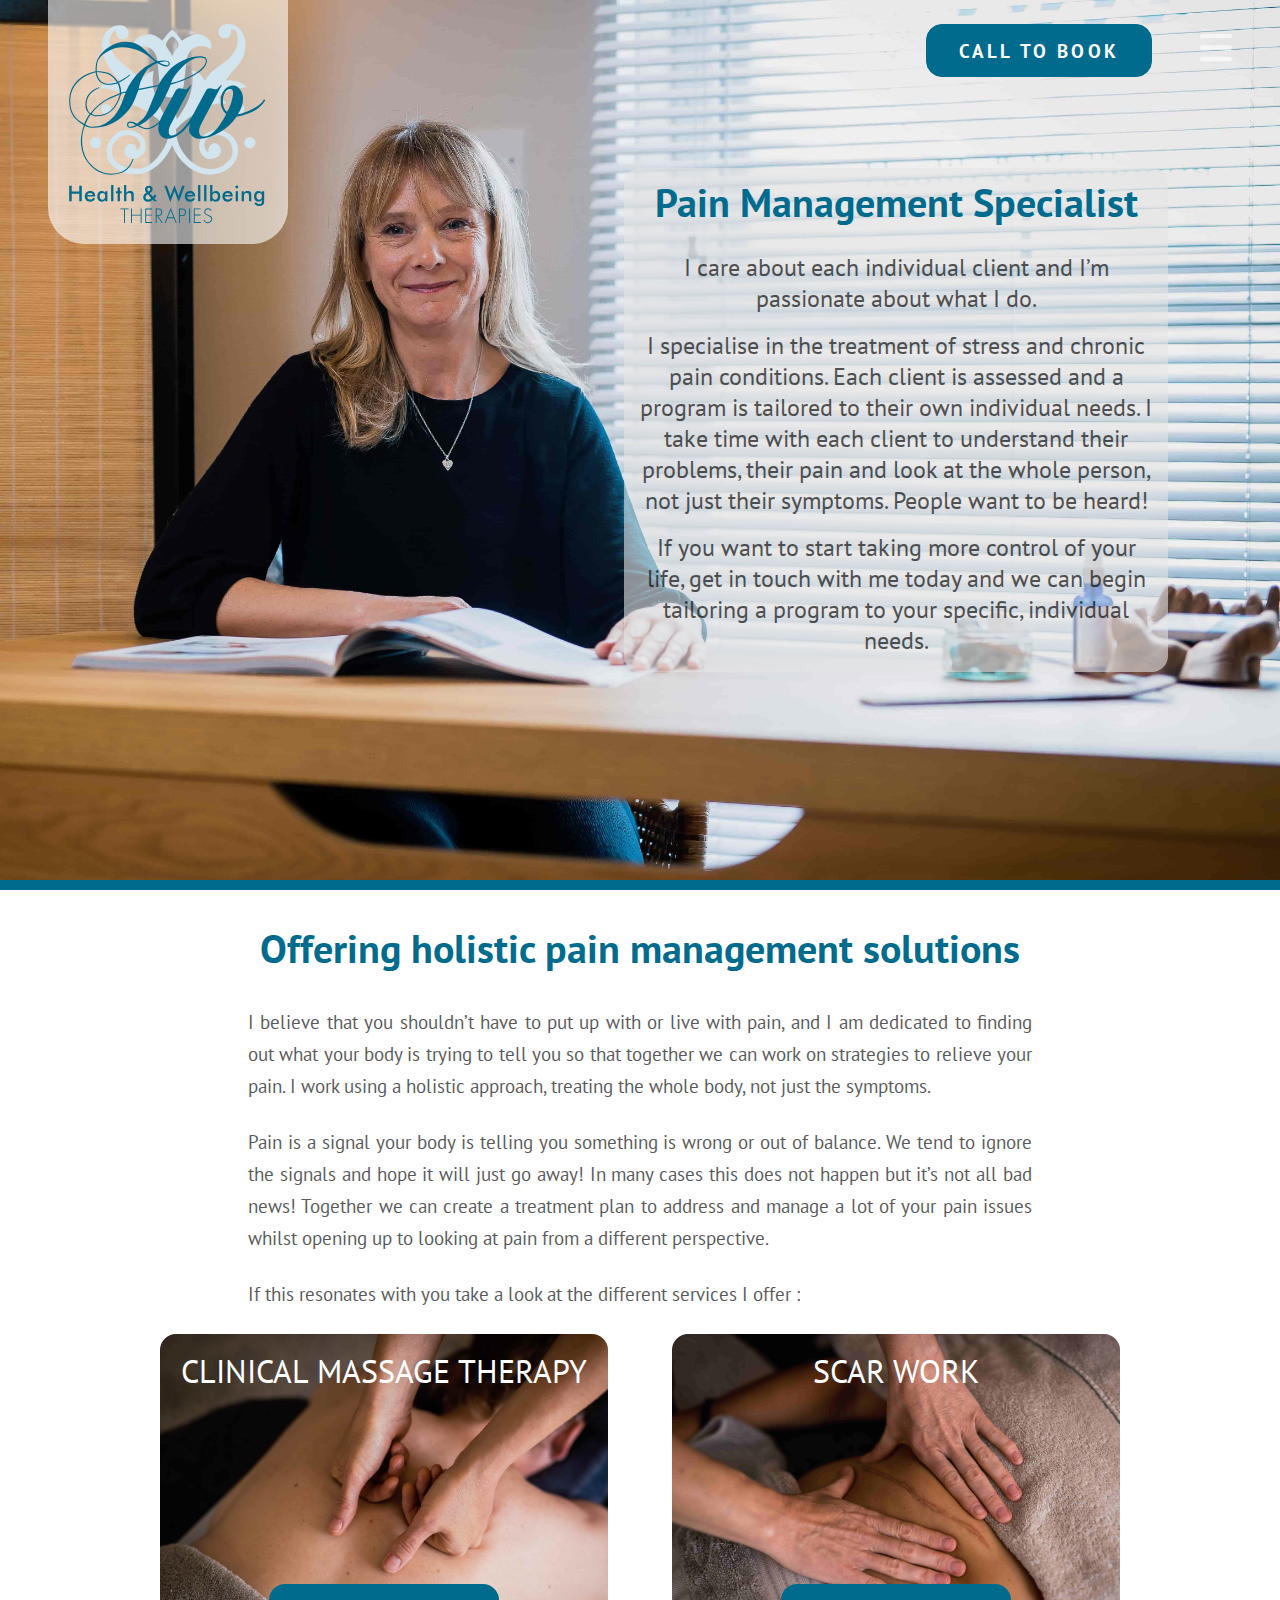
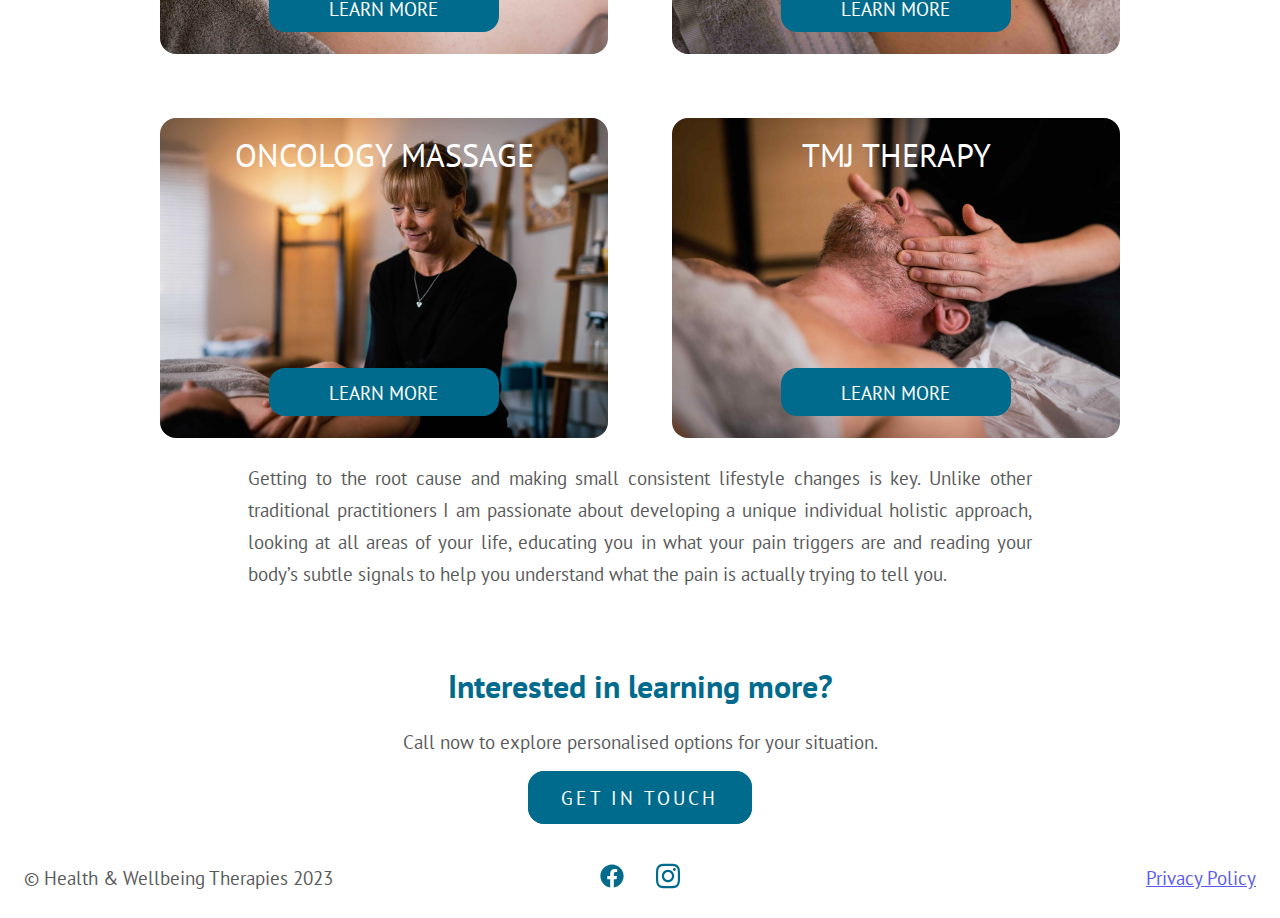
<file: index.html>
<!DOCTYPE html>
<html lang="en">
<head>
    <meta charset="UTF-8">
    <meta name="viewport" content="width=device-width, initial-scale=1.0 , minimum-scale=1.0">
    <link href="homepage-style.css" rel="stylesheet" type="text/css">
    <link href="./css/page-transition.css" rel="stylesheet" type="text/css">
    <link href="./css/media-query.css" rel="stylesheet" type="text/css">
    <link rel="preconnect" href="https://fonts.googleapis.com">
    <link rel="preconnect" href="https://fonts.gstatic.com" crossorigin>
    <link href="https://fonts.googleapis.com/css2?family=PT+Sans&display=swap" rel="stylesheet">
    <title>Home - H&W Therapies</title>
</head>
<body>
    <svg id="fader"></svg>  
    <script src="./js/fade-in.js"></script>
    <header>
        <div class="header-wrapper">
            <div class="nav-bar-logo">
                <div class="logo-wrapper">
                    <img src="./webpage images/HealthWellbeing_Logo Nov16.svg">
                </div>
                <nav>
                    <p class="nav-option"><a href="./index.html">Home</a></p>
                    <p class="nav-option"><a href="./html/services.html">Services</a></p>
                    <p class="nav-option"><a href="./html/room-rental.html">Room rental</a></p>
                    <p class="nav-option"><a href="./html/directory.html">Directory</a></p>
                    <p class="nav-option"><a href="./html/about-me.html">About</a></p>
                    <p class="nav-option"><a href="./html/contact.html">Contact</a></p>
                    <a id="cta-button" href="./html/contact.html">CALL TO BOOK</a>
                    <div id="side-bar">
                        <img src="./webpage images/bars-solid.svg" alt="sidebar open">
                    </div>
                    <div id="side-bar-close">
                        <img src="./webpage images/circle-xmark-regular.svg" alt="">
                    </div>
                </nav>
                <nav id="side-bar-menu">
                    <ul>
                        <li><a href="./index.html">Home</a></li>
                        <li><a href="./html/services.html">Services</a></li>
                        <li><a href="./html/room-rental.html">Room rental</a></li>
                        <li><a href="./html/directory.html">Directory</a></li>
                        <li><a href="./html/about-me.html">About</a></li>
                        <li><a href="./html/contact.html">Contact</a></li>
                    </ul>
                </nav>
            </div>  
            <div class="statement-wrapper">
                <div class="statement">
                    <h1>Pain Management Specialist</h1>
                    <p class="statement_paragraph">I care about each individual client and I’m passionate about what I do.</p> 
                    <p class="statement_paragraph">I specialise in the treatment of stress and chronic pain conditions. Each client is assessed and a program is tailored to their own individual needs. I take time with each client to understand their problems, their pain and look at the whole person, not just their symptoms. People want to be heard! </p>
                    <p class="statement_paragraph">If you want to start taking more control of your life, get in touch with me today and we can begin tailoring a program to your specific, individual needs.</p>
                </div> 
            </div>
            
        </div>
    </header>   
    <main>
        <section class="introduction">
            <h2>Offering holistic pain management solutions</h2>
            <p class="text_paragraph">I believe that you shouldn’t have to put up with or live with pain, and I am dedicated to finding out what your body is trying to tell you so that together we can work on strategies to relieve your pain. I work using a holistic approach, treating the whole body, not just the symptoms.</p>
            <p class="text_paragraph">Pain is a signal your body is telling you something is wrong or out of balance. We tend to ignore the signals and hope it will just go away! In many cases this does not happen but it’s not all bad news! Together we can create a treatment plan to address and manage a lot of your pain issues whilst opening up to looking at pain from a different perspective.</p>
            <p class="text_paragraph">If this resonates with you take a look at the different services I offer :</p>
            <div class="treatment-wrapper">
                <div class="treatment" id="massage-therapy">
                    <p>Clinical Massage Therapy</p>
                    <a class="learn-more_button" href="./html/services.html#clinical-massage-link-location">Learn More</a>
                </div>
                <div class="treatment" id="scar-work">
                    <p>Scar Work</p>
                    <a class="learn-more_button" href="./html/services.html#scarwork-link-location">Learn More</a>
                </div>
                <div class="treatment" id="oncology-massage">
                    <p>Oncology Massage </p>
                    <a class="learn-more_button" href="./html/services.html#oncology-massage-link-location">Learn More</a>
                </div>
                <div class="treatment" id="tmj-therapy">
                    <p>TMJ Therapy</p>
                    <a class="learn-more_button" href="./html/services.html#tmj-therapy-link-location">Learn More</a>
                </div>
            </div>
            <p class="text_paragraph">Getting to the root cause and making small consistent lifestyle changes is key. Unlike other traditional practitioners I am passionate about developing a unique individual holistic approach, looking at all areas of your life, educating you in what your pain triggers are and reading your body’s subtle signals to help you understand what the pain is actually trying to tell you. </p>
        </section>
        <section class="call-to-action">
            <h3>Interested in learning more?</h3>
            <p class="text_paragraph">Call now to explore personalised options for your situation.</p>
            <a id="contact-button" href="./html/contact.html">GET IN TOUCH</a>
        </section>
    </main>
    <footer>
        <p class="text_paragraph">© Health & Wellbeing Therapies 2023</p>
        <div id="social-media-logos">
            <a href="https://www.facebook.com/hwtherapies.co.uk" target="_blank">
                <img src="./webpage images/facebook.svg" alt="facebook logo">
            </a>
            <a href="https://www.instagram.com/hwtherapies/" target="_blank">
                <img src="./webpage images/instagram.svg" alt="instagram logo">
            </a>
        </div>
        <a href="./html/privacy-policy.html">
            <p class="text_paragraph">Privacy Policy</p>
        </a>
    </footer>
<script src="./js/main.js"></script>    
</body>
</html>
</file>
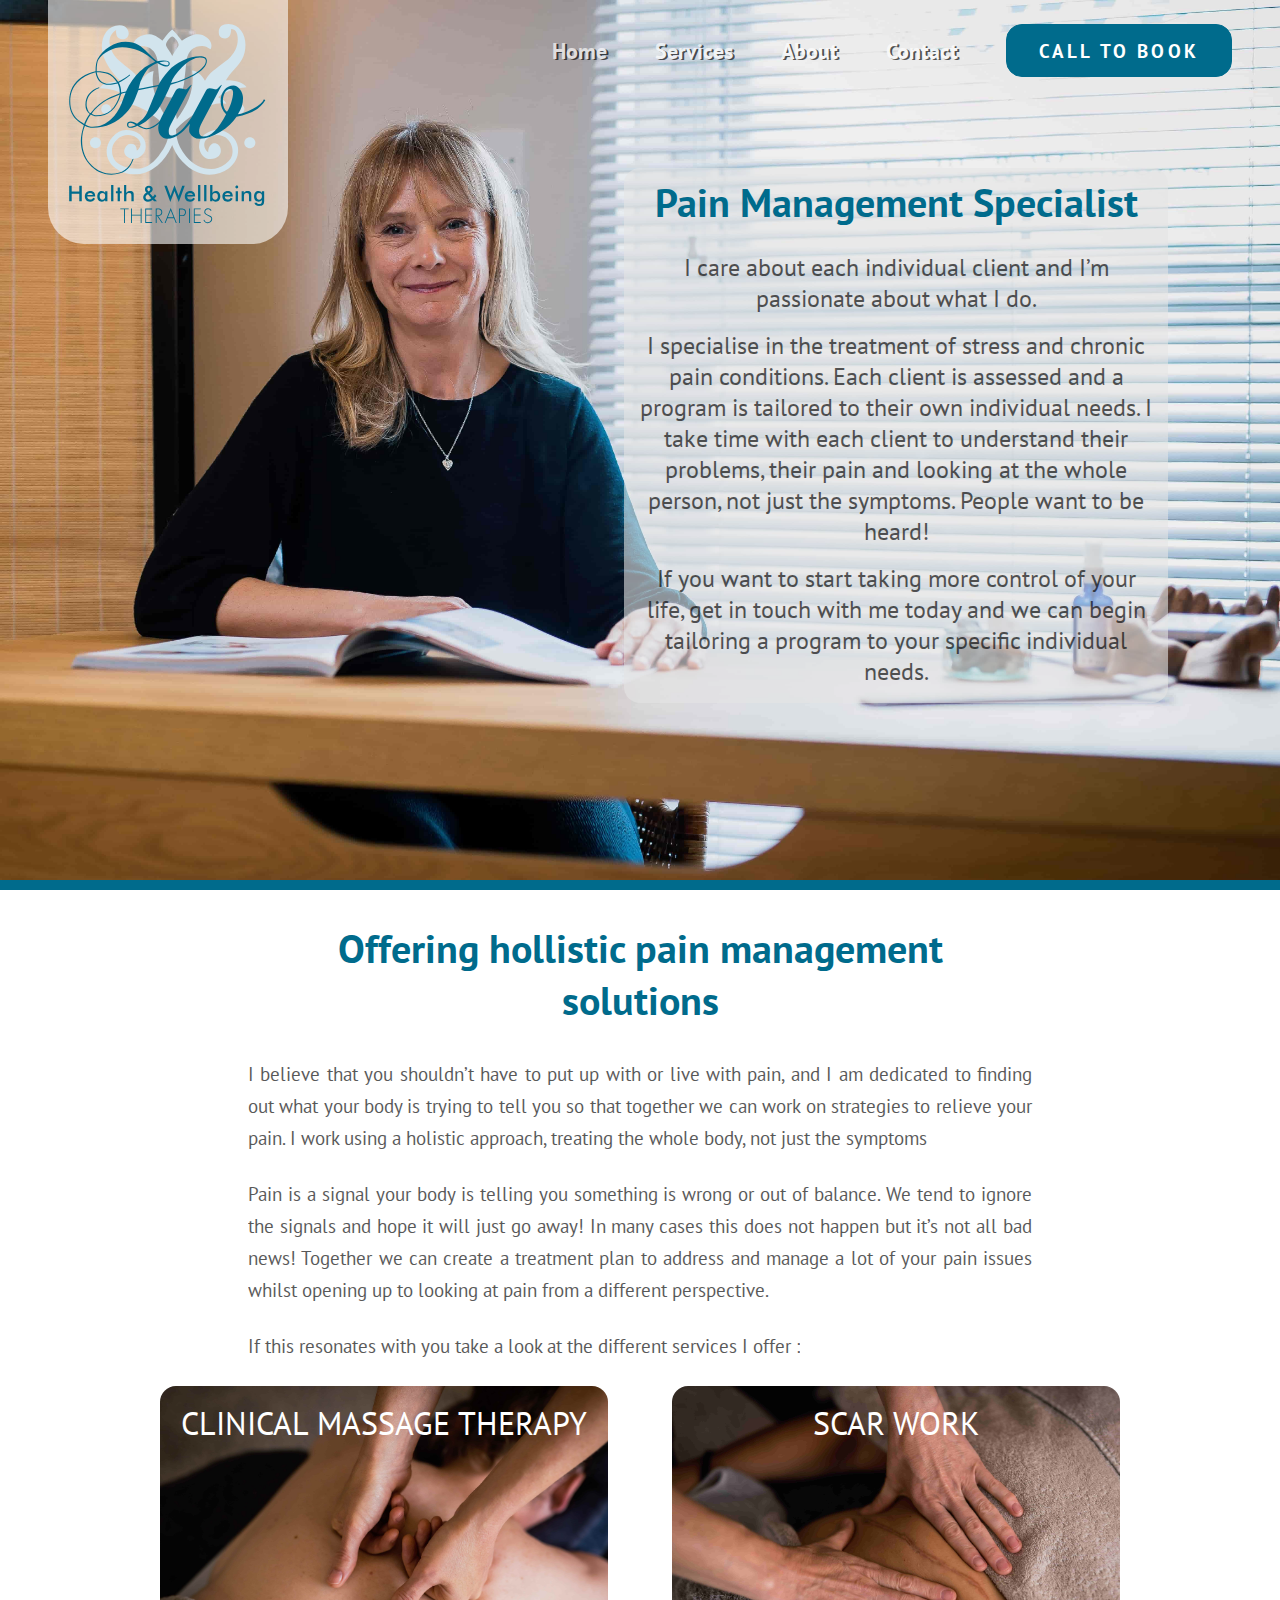
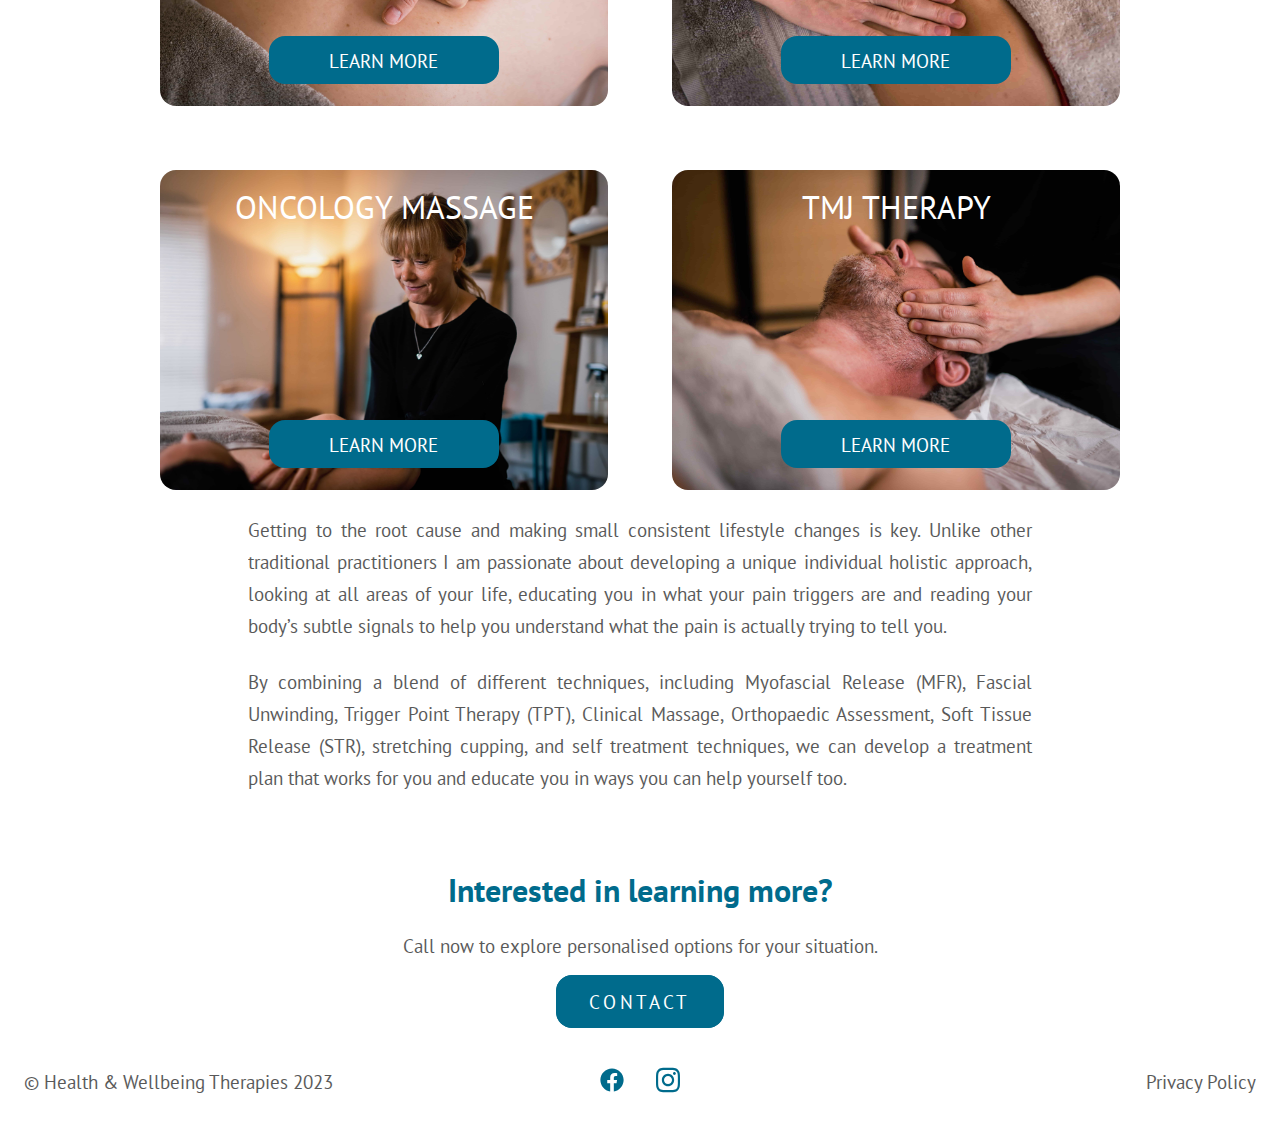
<file: homepage.html>
<!DOCTYPE html>
<html lang="en">
<head>
    <meta charset="UTF-8">
    <meta name="viewport" content="width=device-width, initial-scale=1.0">
    <link href="homepage-style.css" rel="stylesheet" type="text/css">
    <link rel="preconnect" href="https://fonts.googleapis.com">
    <link rel="preconnect" href="https://fonts.gstatic.com" crossorigin>
    <link href="https://fonts.googleapis.com/css2?family=PT+Sans&display=swap" rel="stylesheet">
    <title>Home - H&W Therapies</title>
</head>
<body>
    <header>
        <div class="header-wrapper">
            <div class="nav-bar-logo">
                <div class="logo-wrapper">
                    <img src="./webpage images/HealthWellbeing_Logo Nov16.svg">
                </div>
                <nav>
                    <p class="nav-option"><a href="./homepage.html">Home</a></p>
                    <p class="nav-option"><a href="./html/services.html">Services</a></p>
                    <p class="nav-option"><a href="./html/about-me.html">About</a></p>
                    <p class="nav-option"><a href="./html/contact.html">Contact</a></p>
                    <a id="cta-button" href="./html/contact.html">CALL TO BOOK</a>
                </nav>
            </div>  
            <div class="statement-wrapper">
                <div class="statement">
                    <h1>Pain Management Specialist</h1>
                    <p class="statement_paragraph">I care about each individual client and I’m passionate about what I do.</p> 
                    <p class="statement_paragraph">I specialise in the treatment of stress and chronic pain conditions. Each client is assessed and a program is tailored to their own individual needs. I take time with each client to understand their problems, their pain and looking at the whole person, not just the symptoms. People want to be heard! </p>
                    <p class="statement_paragraph">If you want to start taking more control of your life, get in touch with me today and we can begin tailoring a program to your specific individual needs.</p>
                </div> 
            </div>
            
        </div>
    </header>   
    <main>
        <section class="introduction">
            <h2>Offering hollistic pain management solutions</h2>
            <p class="text_paragraph">I believe that you shouldn’t have to put up with or live with pain, and I am dedicated to finding out what your body is trying to tell you so that together we can work on strategies to relieve your pain. I work using a holistic approach, treating the whole body, not just the symptoms</p>
            <p class="text_paragraph">Pain is a signal your body is telling you something is wrong or out of balance. We tend to ignore the signals and hope it will just go away! In many cases this does not happen but it’s not all bad news! Together we can create a treatment plan to address and manage a lot of your pain issues whilst opening up to looking at pain from a different perspective.</p>
            <p class="text_paragraph">If this resonates with you take a look at the different services I offer :</p>
            <div class="treatment-wrapper">
                <div class="treatment" id="massage-therapy">
                    <p>Clinical Massage Therapy</p>
                    <a class="learn-more_button" href="./html/clinical-massage.html">Learn More</a>
                </div>
                <div class="treatment" id="scar-work">
                    <p>Scar Work</p>
                    <a class="learn-more_button" href="./html/scar-work.html">Learn More</a>
                </div>
                <div class="treatment" id="oncology-massage">
                    <p>Oncology Massage </p>
                    <a class="learn-more_button" href="./html/oncology-massage.html">Learn More</a>
                </div>
                <div class="treatment" id="tmj-therapy">
                    <p>TMJ Therapy</p>
                    <a class="learn-more_button" href="./html/tmj-therapy.html">Learn More</a>
                </div>
            </div>
            <p class="text_paragraph">Getting to the root cause and making small consistent lifestyle changes is key. Unlike other traditional practitioners I am passionate about developing a unique individual holistic approach, looking at all areas of your life, educating you in what your pain triggers are and reading your body’s subtle signals to help you understand what the pain is actually trying to tell you. </p>
            <p class="text_paragraph">By combining a blend of different techniques, including Myofascial Release (MFR), Fascial Unwinding, Trigger Point Therapy (TPT), Clinical Massage, Orthopaedic Assessment, Soft Tissue Release (STR), stretching cupping, and self treatment techniques, we can develop a treatment plan that works for you and educate you in ways you can help yourself too.</p>
        </section>
        <section class="call-to-action">
            <h3>Interested in learning more?</h3>
            <p class="text_paragraph">Call now to explore personalised options for your situation.</p>
            <a id="contact-button" href="./html/contact.html">CONTACT</a>
        </section>
    </main>
    <footer>
        <p class="text_paragraph">© Health & Wellbeing Therapies 2023</p>
        <div id="social-media-logos">
            <a href="https://www.facebook.com/hwtherapies.co.uk" target="_blank">
                <img src="./webpage images/facebook.svg" alt="facebook logo">
            </a>
            <a href="https://www.instagram.com/hwtherapies/" target="_blank">
                <img src="./webpage images/instagram.svg" alt="instagram logo">
            </a>
        </div>
        <p class="text_paragraph">Privacy Policy</p>
    </footer>
</body>
</html>
</file>
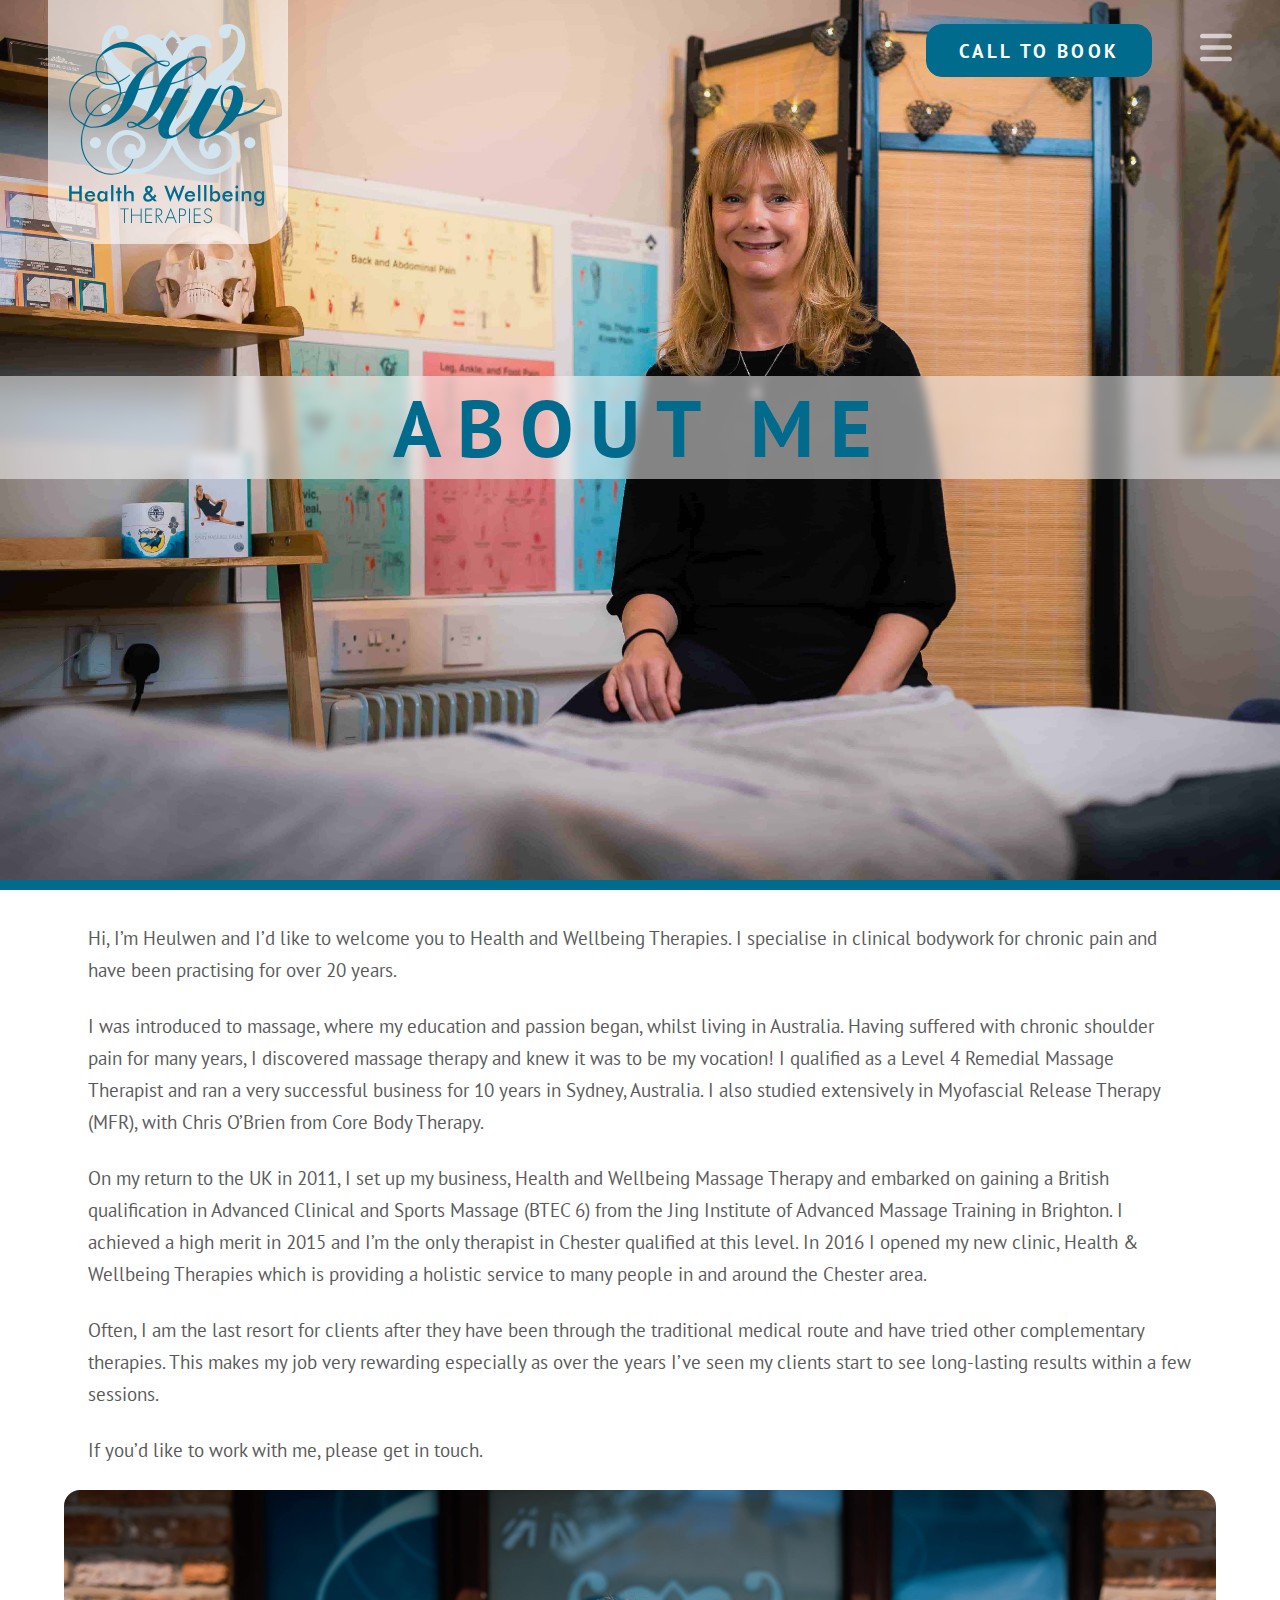
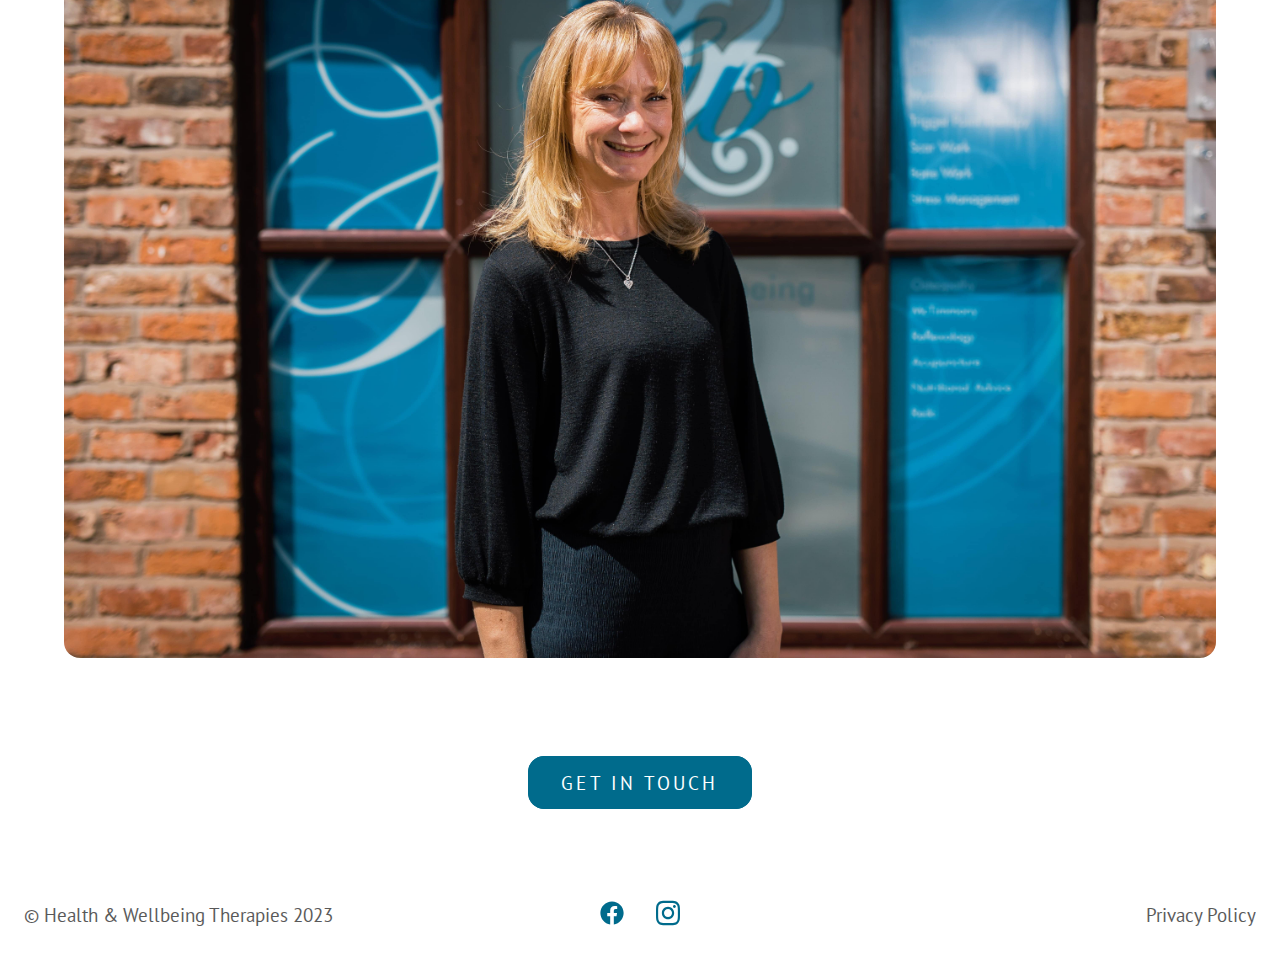
<file: html/about-me.html>
<!DOCTYPE html>
<html lang="en">
<head>
    <meta charset="UTF-8">
    <meta name="viewport" content="width=device-width, initial-scale=1.0 , minimum-scale=1.0">
    <link href="../css/about-me.css" rel="stylesheet" type="text/css">
    <link href="../css/page-transition.css" rel="stylesheet" type="text/css">
    <link href="../css/media-query-about-me.css" rel="stylesheet" type="text/css">
    <link rel="preconnect" href="https://fonts.googleapis.com">
    <link rel="preconnect" href="https://fonts.gstatic.com" crossorigin>
    <link href="https://fonts.googleapis.com/css2?family=PT+Sans&display=swap" rel="stylesheet">
    <title>About Heulwen - H&W Therapies</title>
</head>
<body>
    <svg id="fader"></svg>
    <script src="../js/fade-in.js"></script>
    <header>
        <div class="header-wrapper">
            <div class="nav-bar-logo">
                <div class="logo-wrapper">
                    <img src="../webpage images/HealthWellbeing_Logo Nov16.svg">
                </div>
                <nav>
                    <p class="nav-option"><a href="../index.html">Home</a></p>
                    <p class="nav-option"><a href="../html/services.html">Services</a></p>
                    <p class="nav-option"><a href="../html/room-rental.html">Room rental</a></p>
                    <p class="nav-option"><a href="../html/directory.html">Directory</a></p>
                    <p class="nav-option"><a href="../html/about-me.html">About</a></p>
                    <p class="nav-option"><a href="../html/contact.html">Contact</a></p>
                    <a id="cta-button" href="../html/contact.html">CALL TO BOOK</a>
                    <div id="side-bar">
                        <img src="../webpage images/bars-solid.svg" alt="sidebar open">
                    </div>
                    <div id="side-bar-close">
                        <img src="../webpage images/circle-xmark-regular.svg" alt="">
                    </div>
                </nav>
                <nav id="side-bar-menu">
                    <ul>
                        <li><a href="../index.html">Home</a></li>
                        <li><a href="../html/services.html">Services</a></li>
                        <li><a href="../html/room-rental.html">Room rental</a></li>
                        <li><a href="../html/directory.html">Directory</a></li>
                        <li><a href="../html/about-me.html">About</a></li>
                        <li><a href="../html/contact.html">Contact</a></li>
                    </ul>
                </nav>
            </div>
        <h1 id="page-title">About Me</h1>
        </div>     
    </header> 
    <main>
        <div class="grid">
            <div class="about-me-statement">
                <p class="text_paragraph">Hi, I’m Heulwen and I’d like to welcome you to Health and Wellbeing Therapies. I specialise in clinical bodywork for chronic pain and have been practising for over 20 years.</p>
                <p class="text_paragraph">I was introduced to massage, where my education and passion began, whilst living in Australia. Having suffered with chronic shoulder pain for many years, I discovered massage therapy and knew it was to be my vocation! I qualified as a Level 4 Remedial Massage Therapist and ran a very successful business for 10 years in Sydney, Australia. I also studied extensively in Myofascial Release Therapy (MFR), with Chris O’Brien from  Core Body Therapy.</p>
                <p class="text_paragraph">On my return to the UK in 2011, I set up my business, Health and Wellbeing Massage Therapy and embarked on gaining a British qualification in Advanced Clinical and Sports Massage (BTEC 6) from the Jing Institute of Advanced Massage Training in Brighton. I achieved a high merit in 2015 and I’m the only therapist in Chester qualified at this level. In 2016 I opened my new clinic, Health & Wellbeing Therapies which is providing a holistic service to many people in and around the Chester area.</p> 
                <p class="text_paragraph">Often, I am the last resort for clients after they have been through the traditional medical route and have tried other complementary therapies. This makes my job very rewarding especially as over the years I’ve seen my clients start to see long-lasting results within a few sessions. </p>  
                <p class="text_paragraph">If you’d like to work with me, please get in touch.</p> 
                
            </div> 
            <div class="image-wrapper">
                <img src="../webpage images/about-me-compressed-min.jpg" alt="Picture of Heulwen in front of studio"> 
            </div>
        </div> 
        <div class="contact-button-wrapper">
            <a id="contact-button" href="../html/contact.html">GET IN TOUCH</a> 
         </div>
    </main>   
    <footer>
        <p class="text_paragraph">© Health & Wellbeing Therapies 2023</p>
        <div id="social-media-logos">
            <a href="https://www.facebook.com/hwtherapies.co.uk" target="_blank">
                <img src="../webpage images/facebook.svg" alt="facebook logo">
            </a>
            <a href="https://www.instagram.com/hwtherapies/" target="_blank">
                <img src="../webpage images/instagram.svg" alt="instagram logo">
            </a>
        </div>
        <p class="text_paragraph">Privacy Policy</p>
    </footer>
<script src="../js/main.js"></script>        
</body>
</html>
</file>
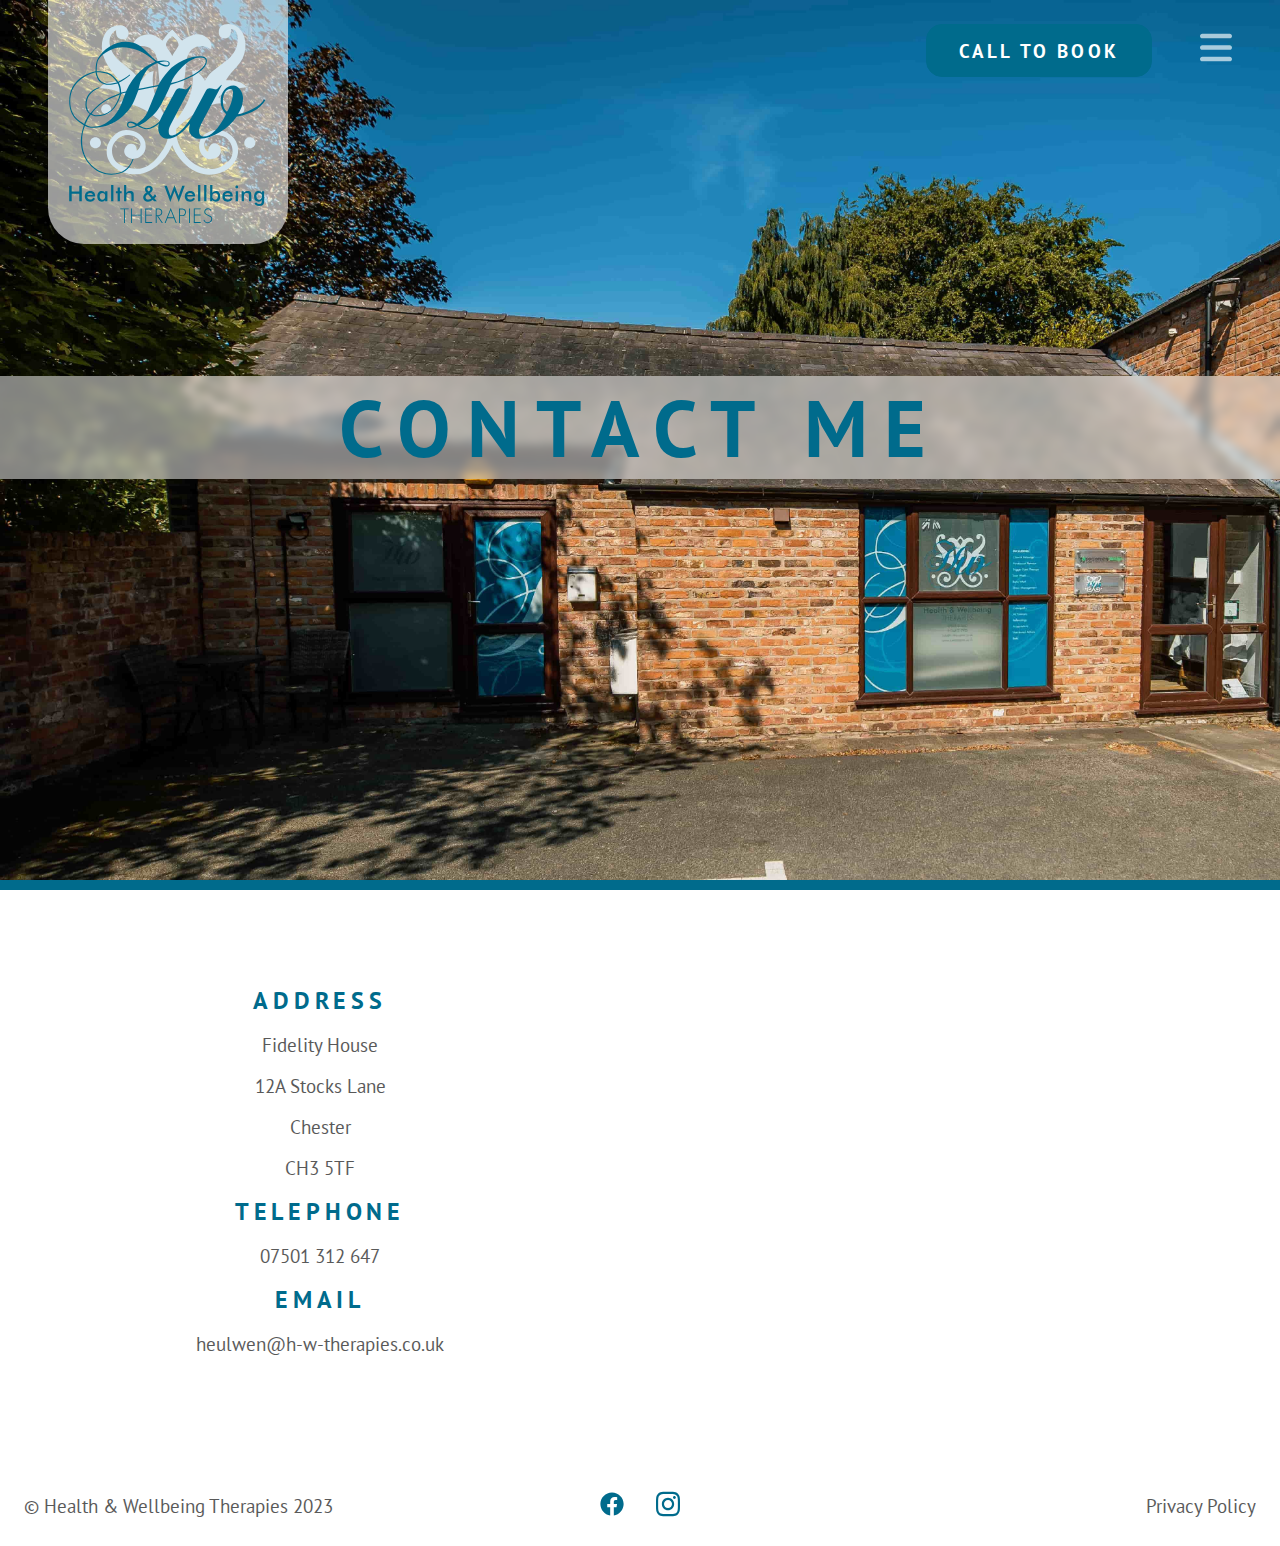
<file: html/contact.html>
<!DOCTYPE html>
<html lang="en">
<head>
    <meta charset="UTF-8">
    <meta name="viewport" content="width=device-width, initial-scale=1.0 , minimum-scale=1.0">
    <link href="../css/contact.css" rel="stylesheet" type="text/css">
    <link href="../css/page-transition.css" rel="stylesheet" type="text/css">
    <link href="../css/media-query-contact.css" rel="stylesheet">
    <link rel="preconnect" href="https://fonts.googleapis.com">
    <link rel="preconnect" href="https://fonts.gstatic.com" crossorigin>
    <link href="https://fonts.googleapis.com/css2?family=PT+Sans&display=swap" rel="stylesheet">
    <title>Contact - H&W Therapies</title>
</head>
<body>
    <svg id="fader"></svg>
    <script src="../js/fade-in.js"></script>
    <header>
        <div class="header-wrapper">
            <div class="nav-bar-logo">
                <div class="logo-wrapper">
                    <img src="../webpage images/HealthWellbeing_Logo Nov16.svg">
                </div>
                <nav>
                    <p class="nav-option"><a href="../index.html">Home</a></p>
                    <p class="nav-option"><a href="../html/services.html">Services</a></p>
                    <p class="nav-option"><a href="../html/room-rental.html">Room rental</a></p>
                    <p class="nav-option"><a href="../html/directory.html">Directory</a></p>
                    <p class="nav-option"><a href="../html/about-me.html">About</a></p>
                    <p class="nav-option"><a href="../html/contact.html">Contact</a></p>
                    <a id="cta-button" href="../html/contact.html">CALL TO BOOK</a>
                    <div id="side-bar">
                        <img src="../webpage images/bars-solid.svg" alt="sidebar open">
                    </div>
                    <div id="side-bar-close">
                        <img src="../webpage images/circle-xmark-regular.svg" alt="">
                    </div>
                </nav>
                <nav id="side-bar-menu">
                    <ul>
                        <li><a href="../index.html">Home</a></li>
                        <li><a href="../html/services.html">Services</a></li>
                        <li><a href="../html/room-rental.html">Room rental</a></li>
                        <li><a href="../html/directory.html">Directory</a></li>
                        <li><a href="../html/about-me.html">About</a></li>
                        <li><a href="../html/contact.html">Contact</a></li>
                    </ul>
                </nav>
            </div>
        <h1 id="page-title">CONTACT ME</h1>    
        </div>     
    </header> 
    <main>
        <div class="grid">
            <div class="contact-details-wrapper">
                <h2>Address</h2>
                <p class="contact-details">Fidelity House</p>
                <p class="contact-details">12A Stocks Lane</p>
                <p class="contact-details">Chester</p>
                <p class="contact-details last">CH3 5TF</p>

                <h2>Telephone</h2>
                <p class="contact-details">07501 312 647</p>

                <h2>Email</h2>
                <p class="contact-details"><a href="mailto:heulwen@h-w-therapies.co.uk">heulwen@h-w-therapies.co.uk</a></p>
            </div>
            <div class="map-container">
                <iframe src="https://www.google.com/maps/embed?pb=!1m18!1m12!1m3!1d753.4624745472323!2d-2.8675646837278492!3d53.189927963553714!2m3!1f0!2f0!3f0!3m2!1i1024!2i768!4f13.1!3m3!1m2!1s0x487ae7f25bf6a657%3A0xb6e5fb64c76baf28!2sHealth%20%26%20Wellbeing%20Therapies!5e0!3m2!1sen!2suk!4v1689749683615!5m2!1sen!2suk" width="600" height="600" style="border:0;" allowfullscreen="" referrerpolicy="no-referrer-when-downgrade"></iframe>
            </div>
        </div>
    </main>
    <footer>
        <p class="text_paragraph">© Health & Wellbeing Therapies 2023</p>
        <div id="social-media-logos">
            <a href="https://www.facebook.com/hwtherapies.co.uk" target="_blank">
                <img src="../webpage images/facebook.svg" alt="facebook logo">
            </a>
            <a href="https://www.instagram.com/hwtherapies/" target="_blank">
                <img src="../webpage images/instagram.svg" alt="instagram logo">
            </a>
        </div>
        <p class="text_paragraph">Privacy Policy</p>
    </footer>
</body>
<script src="../js/main.js"></script>
</html>
</file>
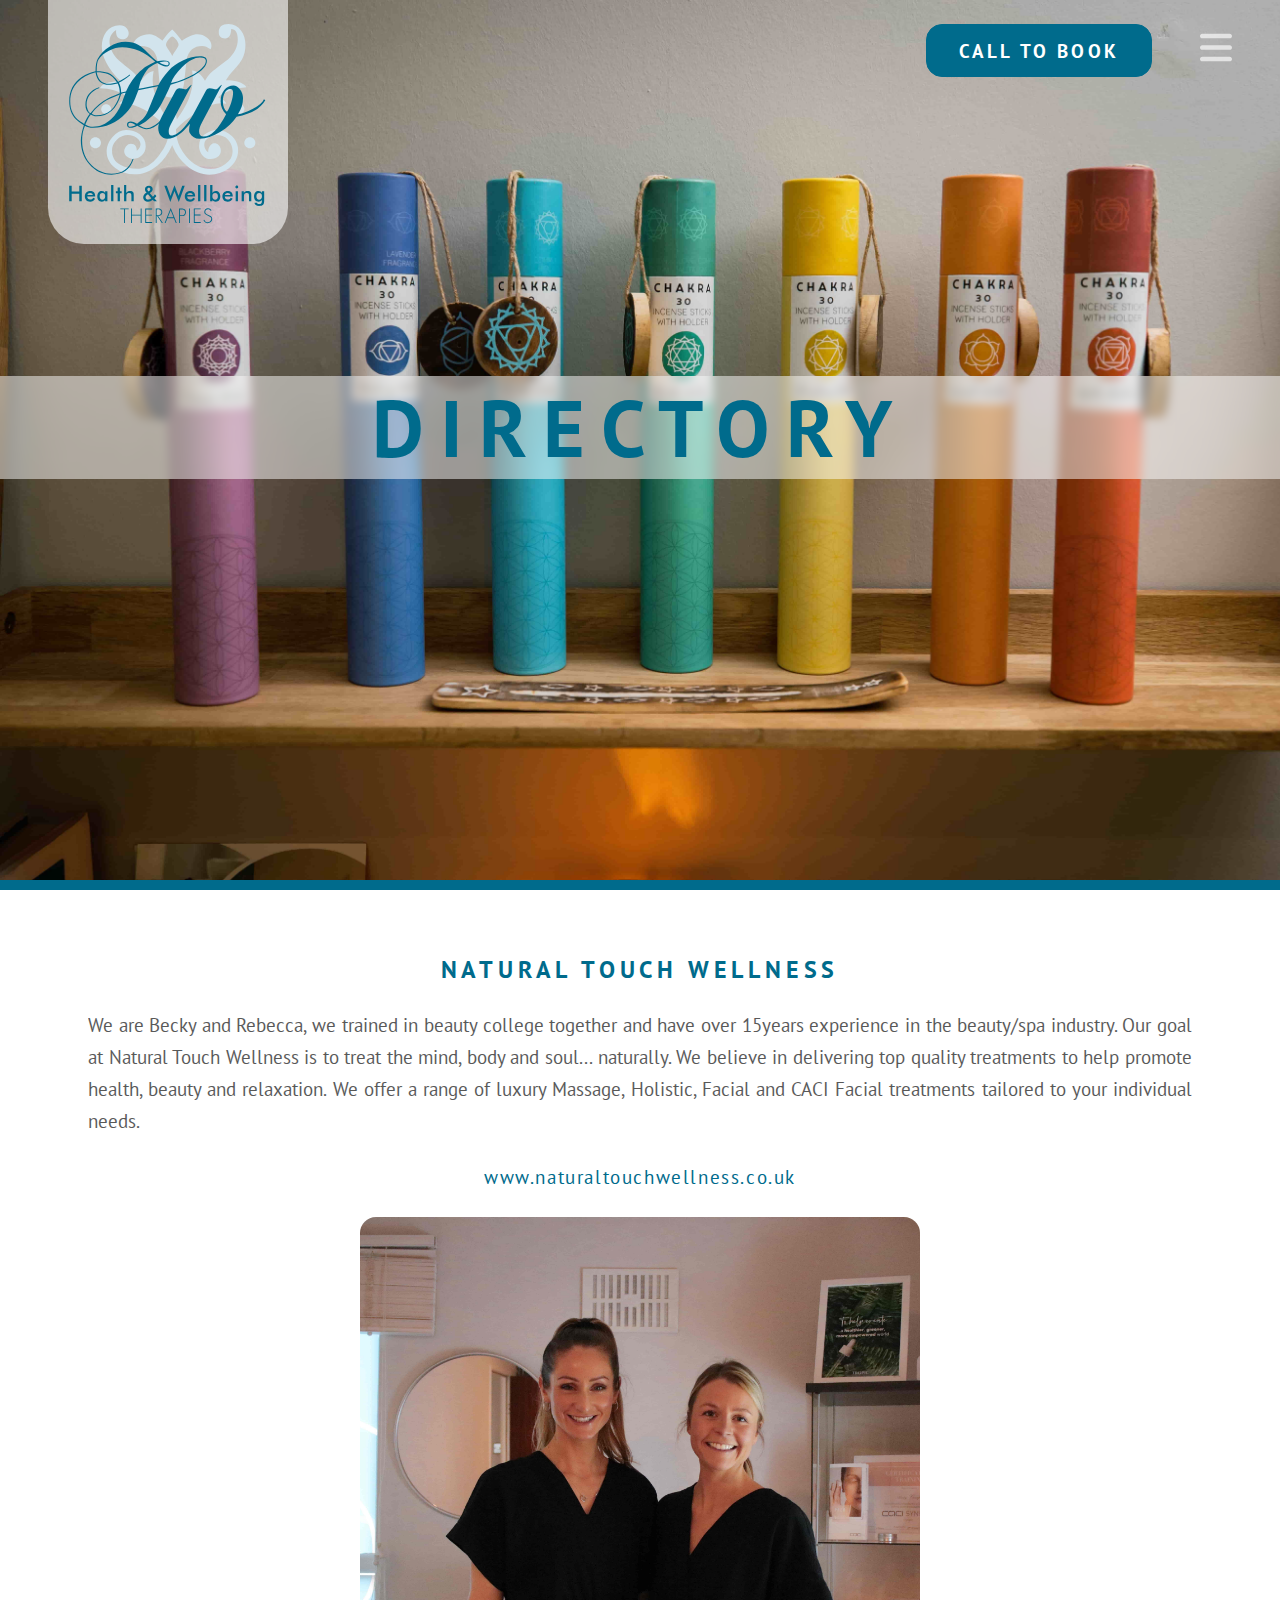
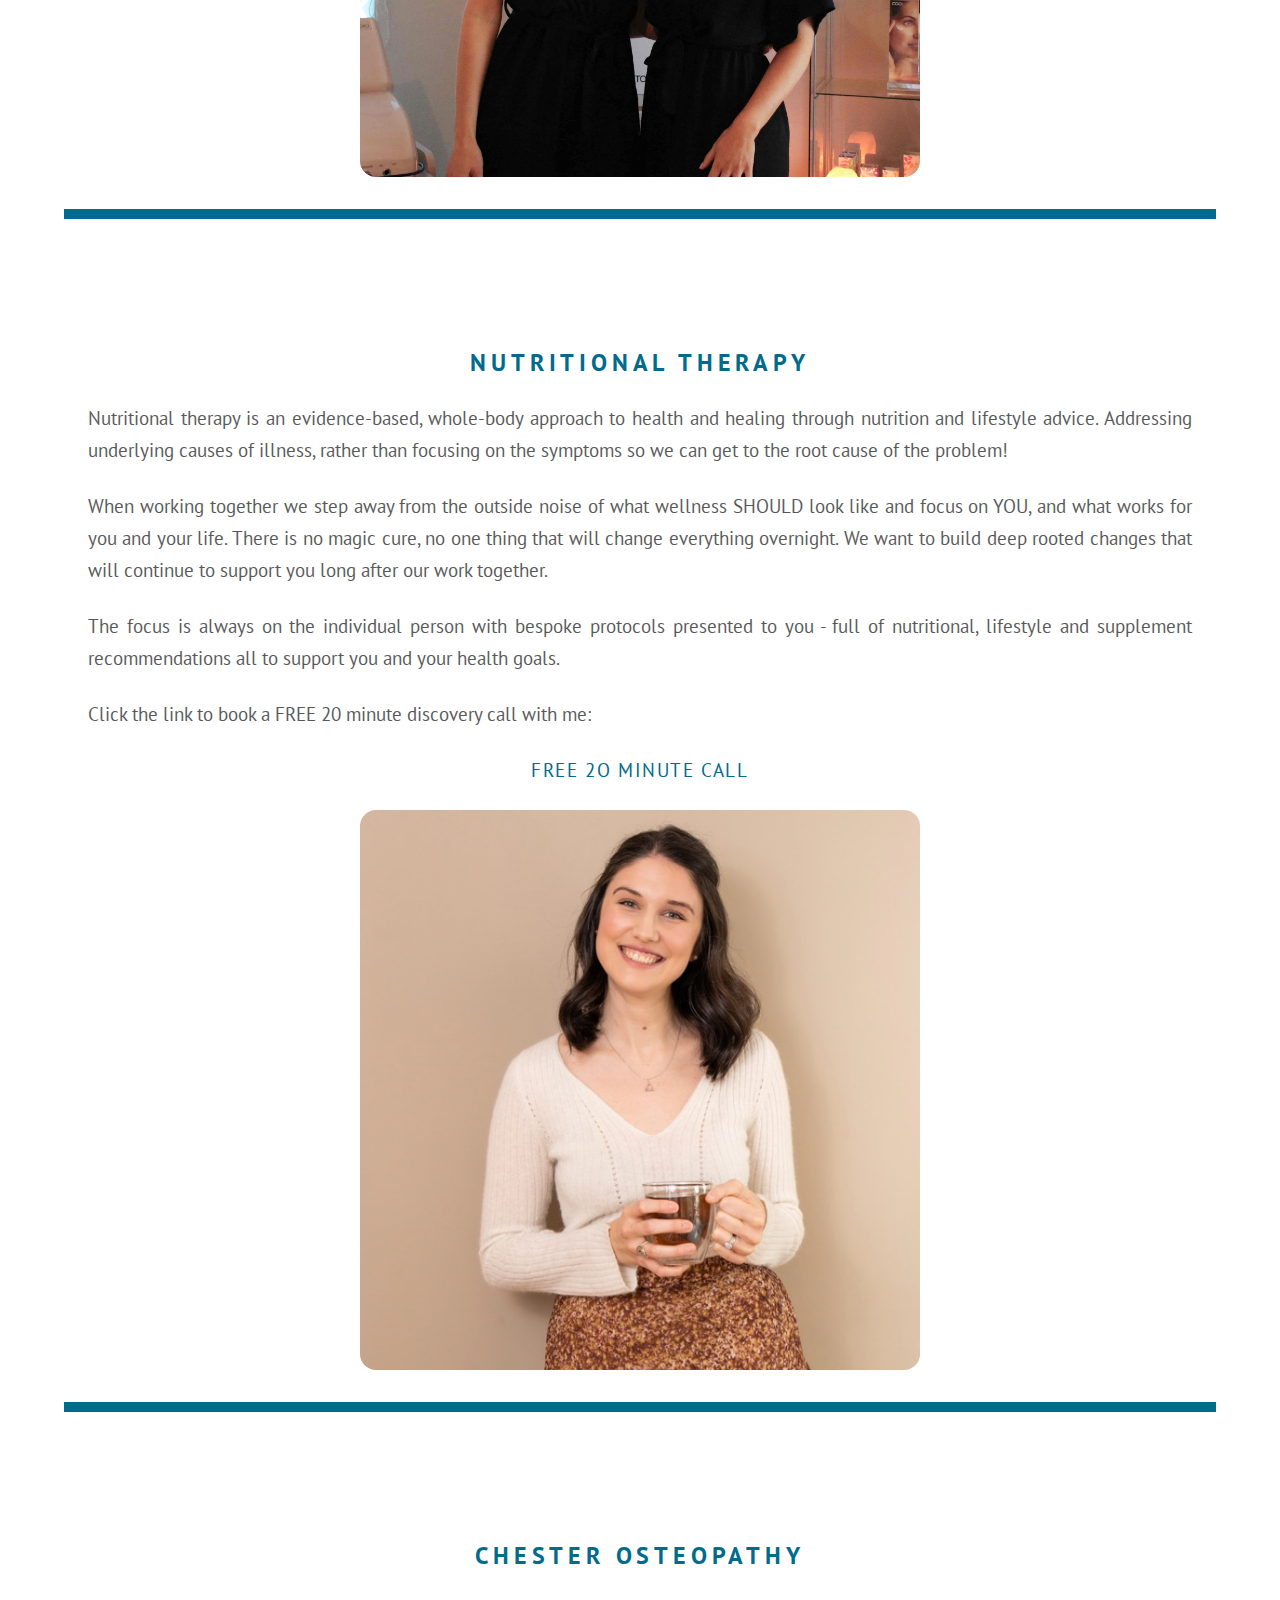
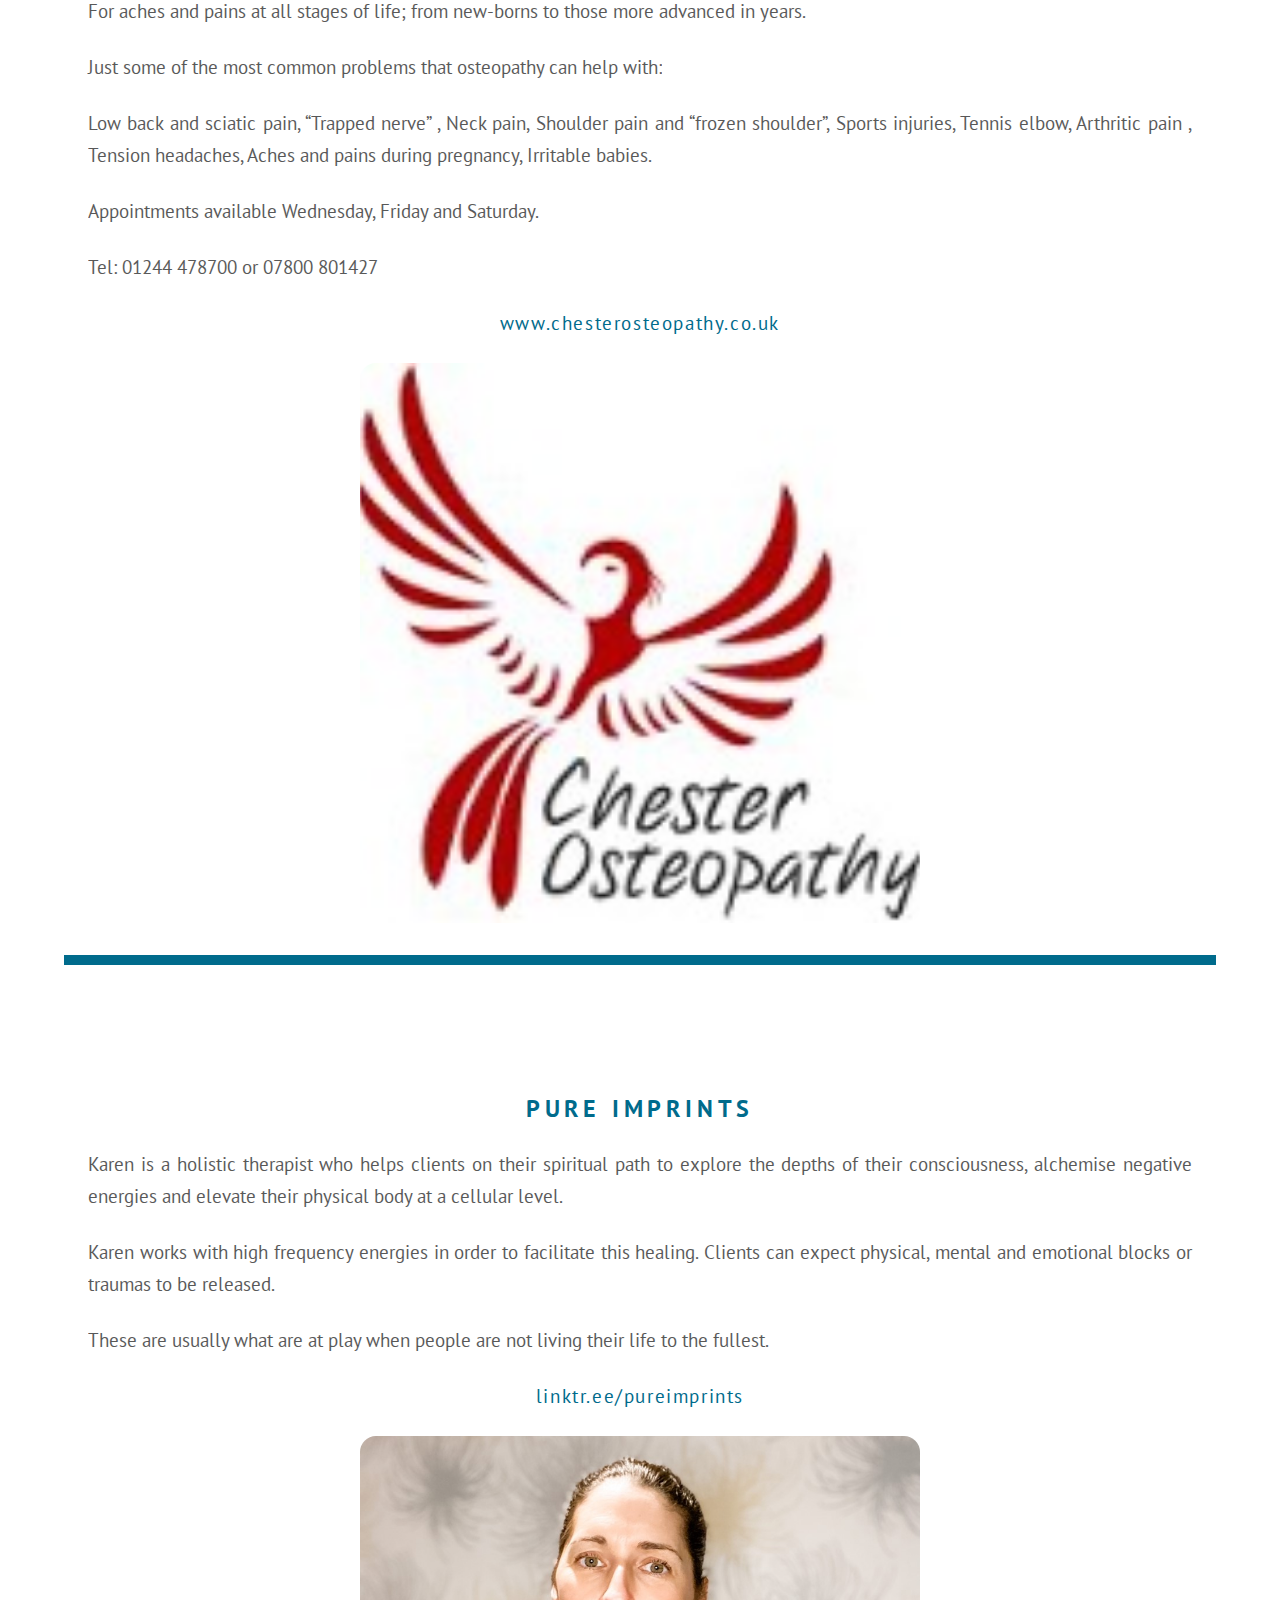
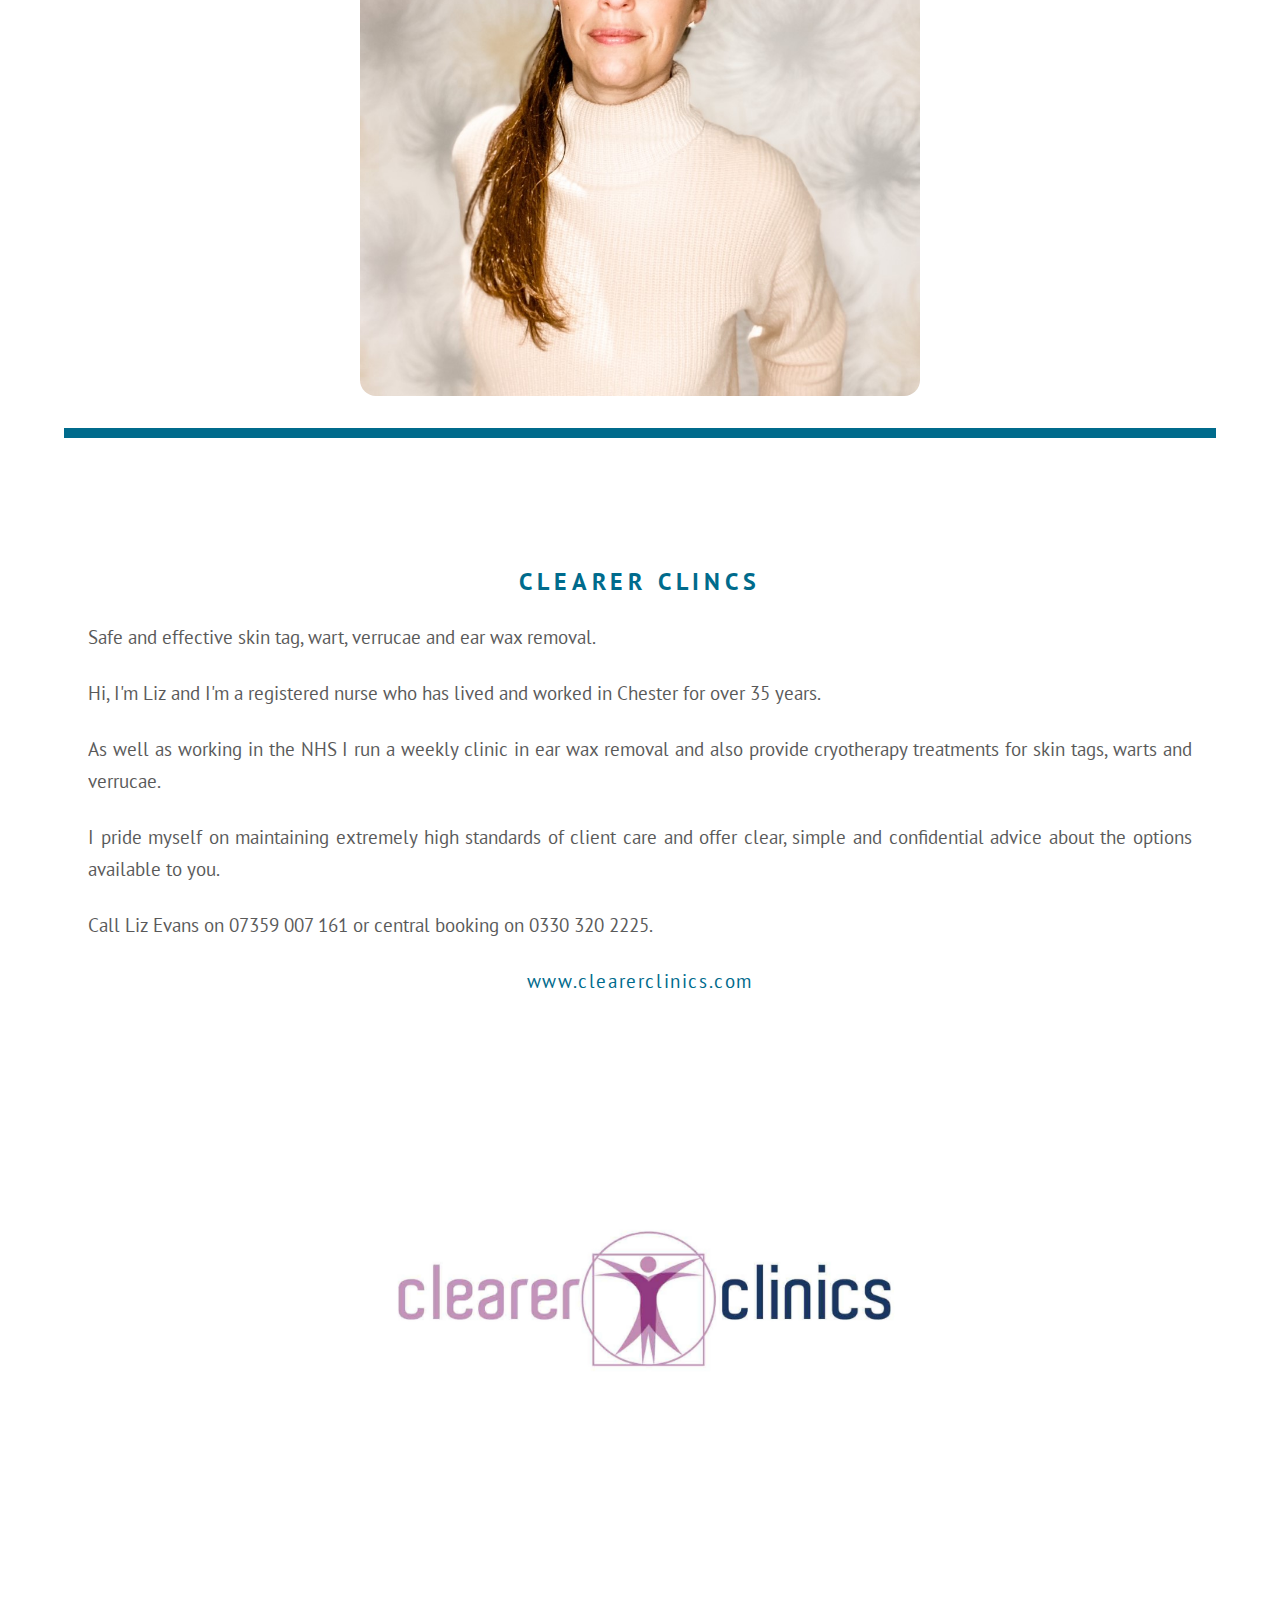
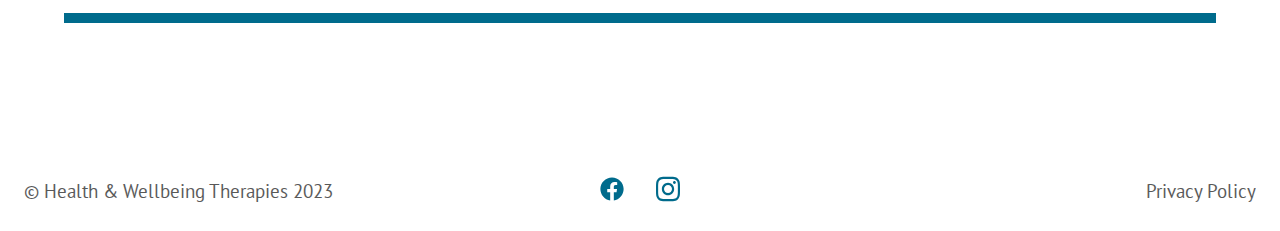
<file: html/directory.html>
<!DOCTYPE html>
<html lang="en">
<head>
    <meta charset="UTF-8">
    <meta name="viewport" content="width=device-width, initial-scale=1.0 , minimum-scale=1.0">
    <link href="../css/directory.css" rel="stylesheet" type="text/css">
    <link href="../css/page-transition.css" rel="stylesheet" type="text/css">
    <link href="../css/media-query-directory.css" rel="stylesheet">
    <link rel="preconnect" href="https://fonts.googleapis.com">
    <link rel="preconnect" href="https://fonts.gstatic.com" crossorigin>
    <link href="https://fonts.googleapis.com/css2?family=PT+Sans&display=swap" rel="stylesheet">
    <title>Directory - H&W Therapies</title>
</head>
<body>
    <svg id="fader"></svg>
    <script src="../js/fade-in.js"></script>
    <header>
        <div class="header-wrapper">
            <div class="nav-bar-logo">
                <div class="logo-wrapper">
                    <img src="../webpage images/HealthWellbeing_Logo Nov16.svg">
                </div>
                <nav>
                    <p class="nav-option"><a href="../index.html">Home</a></p>
                    <p class="nav-option"><a href="../html/services.html">Services</a></p>
                    <p class="nav-option"><a href="../html/room-rental.html">Room rental</a></p>
                    <p class="nav-option"><a href="../html/directory.html">Directory</a></p>
                    <p class="nav-option"><a href="../html/about-me.html">About</a></p>
                    <p class="nav-option"><a href="../html/contact.html">Contact</a></p>
                    <a id="cta-button" href="../html/contact.html">CALL TO BOOK</a>
                    <div id="side-bar">
                        <img src="../webpage images/bars-solid.svg" alt="sidebar open">
                    </div>
                    <div id="side-bar-close">
                        <img src="../webpage images/circle-xmark-regular.svg" alt="">
                    </div>
                </nav>
                <nav id="side-bar-menu">
                    <ul>
                        <li><a href="../index.html">Home</a></li>
                        <li><a href="../html/services.html">Services</a></li>
                        <li><a href="../html/room-rental.html">Room rental</a></li>
                        <li><a href="../html/directory.html">Directory</a></li>
                        <li><a href="../html/about-me.html">About</a></li>
                        <li><a href="../html/contact.html">Contact</a></li>
                    </ul>
                </nav>
            </div>
        <h1 id="page-title">DIRECTORY</h1>
        </div>
    </header> 
    <main>     
        <div class="directory_entry_grid">
            <div class="directory_description">
                <h2>Natural Touch Wellness</h2>
                <p class="text_paragraph">We are Becky and Rebecca, we trained in beauty college together and have over 15years experience in the beauty/spa industry.
                    Our goal at  Natural Touch Wellness is to treat the mind, body and soul... naturally. We believe in delivering top quality treatments to help promote health, beauty and relaxation.
                    We offer a range of luxury Massage, Holistic, Facial and CACI Facial treatments tailored to your individual needs.</p>
                <p class="directory_link"><a class="directory_link" href="https://www.naturaltouchwellness.co.uk/" target="_blank">www.naturaltouchwellness.co.uk</a></p>
                <div class="hidden-image-wrapper">
                    <img class="hidden-image" src="../webpage images/Natural Wellness.jpeg" alt="">
                </div>
            </div>
            <div class="image-wrapper">
                <img src="../webpage images/Natural Wellness.jpeg" alt="">
            </div>
        </div>
        <div class="directory_entry_grid">
            <div class="image-wrapper">
                <img src="../webpage images/Nutritional Therapy 2.jpg" alt="">
            </div>
            <div class="directory_description">
                <h2>Nutritional Therapy</h2>
                <p class="text_paragraph">Nutritional therapy is an evidence-based, whole-body approach to health and healing through nutrition and lifestyle advice. Addressing underlying causes of illness, rather than focusing on the symptoms so we can get to the root cause of the problem!</p>
                <p class="text_paragraph">When working together we step away from the outside noise of what wellness SHOULD look like and focus on YOU, and what works for you and your life. There is no magic cure, no one thing that will change everything overnight. We want to build deep rooted changes that will continue to support you long after our work together.</p>
                <p class="text_paragraph">The focus is always on the individual person with bespoke protocols presented to you - full of nutritional, lifestyle and supplement recommendations all to support you and your health goals.</p>
                <p class="text_paragraph">Click the link to book a FREE 20 minute discovery call with me:</p>
                <p class="directory_link"><a class="directory_link" href="https://calendly.com/themoodnt/20min?month=2023-08" target="_blank">FREE 2O MINUTE CALL</a></p>
                <div class="hidden-image-wrapper">
                    <img class="hidden-image" src="../webpage images/Nutritional Therapy 2.jpg" alt="">
                </div>
            </div>
        </div>
        <div class="directory_entry_grid">
            <div class="directory_description">
                <h2>Chester Osteopathy</h2>
                <p class="text_paragraph">For aches and pains at all stages of life; from new-borns to those more advanced in years. </p>
                <p class="text_paragraph">Just some of the most common problems that osteopathy can help with:</p>
                <p class="text_paragraph">Low back and sciatic pain, “Trapped nerve” , Neck pain,  Shoulder pain and “frozen shoulder”, Sports injuries, Tennis elbow, Arthritic pain , Tension headaches, Aches and pains during pregnancy, Irritable babies.</p>
                <p class="text_paragraph">Appointments available Wednesday, Friday and Saturday.</p>
                <p class="text_paragraph">Tel: 01244 478700 or 07800 801427</p>
                <p class="directory_link"><a class="directory_link" href="https://www.chesterosteopathy.co.uk/" target="_blank">www.chesterosteopathy.co.uk</a></p>
                <div class="hidden-image-wrapper">
                    <img class="hidden-image" src="../webpage images/Picture 1.jpg" alt="">
                </div>
            </div>
            <div class="image-wrapper">
                <img src="../webpage images/Picture 1.jpg" alt="">
            </div>
        </div>
        <div class="directory_entry_grid">
            <div class="image-wrapper">
                <img src="../webpage images/Me Large Image.jpg" alt="">
            </div>
            <div class="directory_description">
                <h2>Pure Imprints </h2>
                <p class="text_paragraph">Karen is a holistic therapist who helps clients on their spiritual path to explore the depths of their consciousness, alchemise negative energies and elevate their physical body at a cellular level.</p>
                <p class="text_paragraph">Karen works with high frequency energies in order to facilitate this healing. Clients can expect physical, mental and emotional blocks or traumas to be released.</p>
                <p class="text_paragraph">These are usually what are at play when people are not living their life to the fullest.</p>
                <p class="directory_link"><a class="directory_link" href="https://linktr.ee/pureimprints" target="_blank">linktr.ee/pureimprints</a></p>
                <div class="hidden-image-wrapper">
                    <img class="hidden-image" src="../webpage images/Me Large Image.jpg" alt="">
                </div>
            </div>
        </div>
        <div class="directory_entry_grid">
            <div class="directory_description">
                <h2>Clearer Clincs</h2>
                <p class="text_paragraph">Safe and effective skin tag, wart, verrucae and ear wax removal.</p>
                <p class="text_paragraph">Hi, I'm Liz and I'm a registered nurse who has lived and worked in Chester for over 35 years.</p>
                <p class="text_paragraph">As well as working in the NHS I run a weekly clinic in ear wax removal and also provide cryotherapy treatments for skin tags, warts and verrucae.</p>
                <p class="text_paragraph">I pride myself on maintaining extremely high standards of client care and offer clear, simple and confidential advice about the options available to you.</p>
                <p class="text_paragraph">Call Liz Evans on 07359 007 161 or central booking on 0330 320 2225.</p>
                <p class="directory_link"><a class="directory_link" href="https://www.clearerclinics.com/" target="_blank">www.clearerclinics.com</a></p>
                <div class="hidden-image-wrapper">
                    <img class="hidden-image" src="../webpage images/clearer-clinic-earwax-removal.jpg" alt="">
                </div>
            </div>
            <div class="image-wrapper">
                <img src="../webpage images/clearer-clinic-earwax-removal.jpg" alt="">
            </div>
        </div>
    </main>   
    <footer>
        <p class="text_paragraph">© Health & Wellbeing Therapies 2023</p>
        <div id="social-media-logos">
            <a href="https://www.facebook.com/hwtherapies.co.uk" target="_blank">
                <img src="../webpage images/facebook.svg" alt="facebook logo">
            </a>
            <a href="https://www.instagram.com/hwtherapies/" target="_blank">
                <img src="../webpage images/instagram.svg" alt="instagram logo">
            </a>
        </div>
        <p class="text_paragraph">Privacy Policy</p>
    </footer>
</body>
<script src="../js/main.js"></script>
</html>
</file>
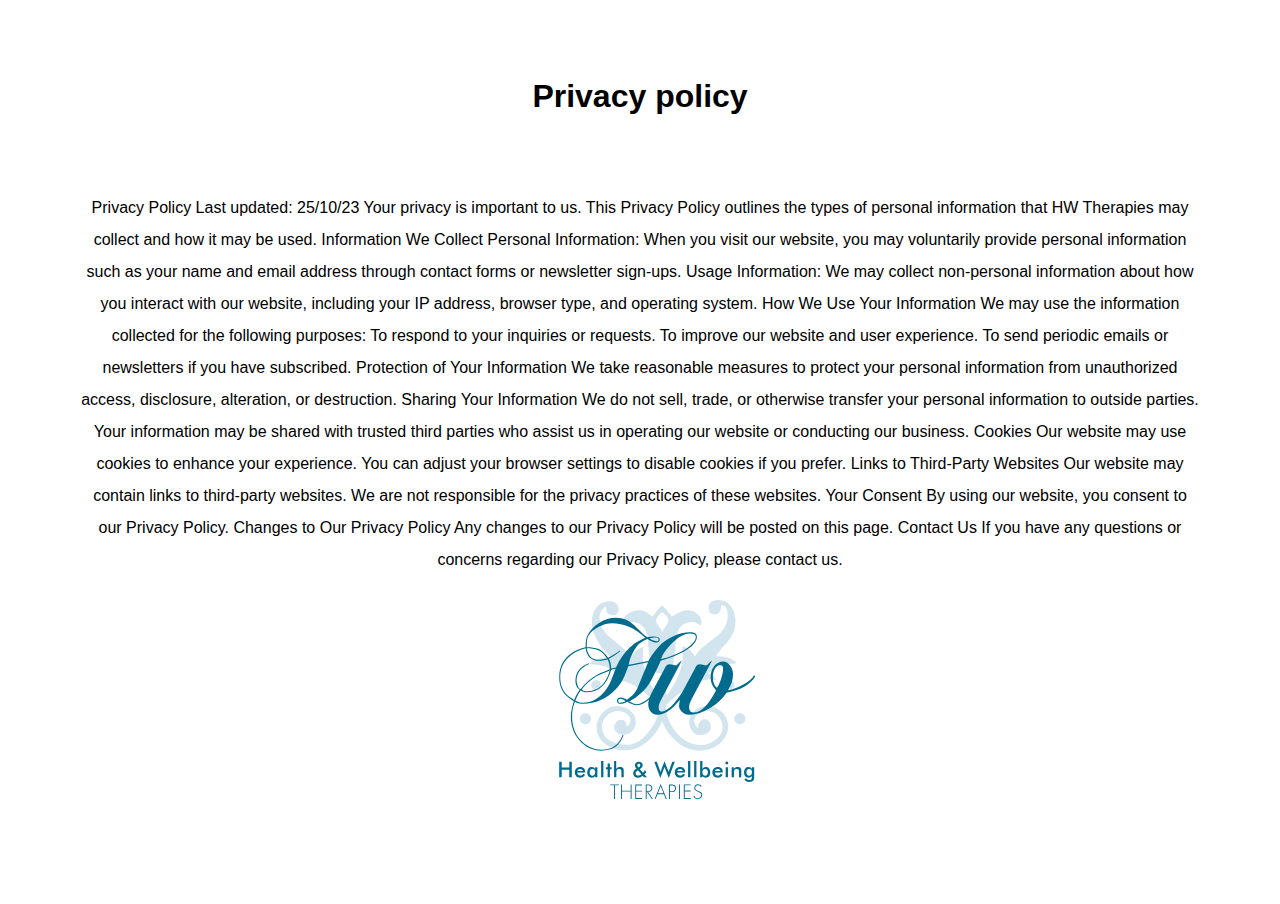
<file: html/privacy-policy.html>
<!DOCTYPE html>
<html lang="en">
<head>
    <meta charset="UTF-8">
    <meta name="viewport" content="width=device-width, initial-scale=1.0">
    <meta name="description" content="Our privacy policy">
    <link rel="stylesheet" href="../homepage-style.css" type="text/css">
    <title>Privacy policy</title>
</head>
<body>
    <h1 class="privacy">Privacy policy</h1>
    <p class="privacy">Privacy Policy

        Last updated: 25/10/23
        
        Your privacy is important to us. This Privacy Policy outlines the types of personal information that HW Therapies may collect and how it may be used.
        
        Information We Collect
        
        Personal Information: When you visit our website, you may voluntarily provide personal information such as your name and email address through contact forms or newsletter sign-ups.
        
        Usage Information: We may collect non-personal information about how you interact with our website, including your IP address, browser type, and operating system.
        
        How We Use Your Information
        
        We may use the information collected for the following purposes:
        
        To respond to your inquiries or requests.
        To improve our website and user experience.
        To send periodic emails or newsletters if you have subscribed.
        Protection of Your Information
        
        We take reasonable measures to protect your personal information from unauthorized access, disclosure, alteration, or destruction.
        
        Sharing Your Information
        
        We do not sell, trade, or otherwise transfer your personal information to outside parties. Your information may be shared with trusted third parties who assist us in operating our website or conducting our business.
        
        Cookies
        
        Our website may use cookies to enhance your experience. You can adjust your browser settings to disable cookies if you prefer.
        
        Links to Third-Party Websites
        
        Our website may contain links to third-party websites. We are not responsible for the privacy practices of these websites.
        
        Your Consent
        
        By using our website, you consent to our Privacy Policy.
        
        Changes to Our Privacy Policy
        
        Any changes to our Privacy Policy will be posted on this page.
        
        Contact Us
        
        If you have any questions or concerns regarding our Privacy Policy, please contact us.
        </p>
        <div class="logo-wrapper privacy-logo" style="position: relative; top: -5rem;left: 42%">
            <img src="../webpage images/HealthWellbeing_Logo Nov16.svg">
        </div>
</body>
</html>
</file>
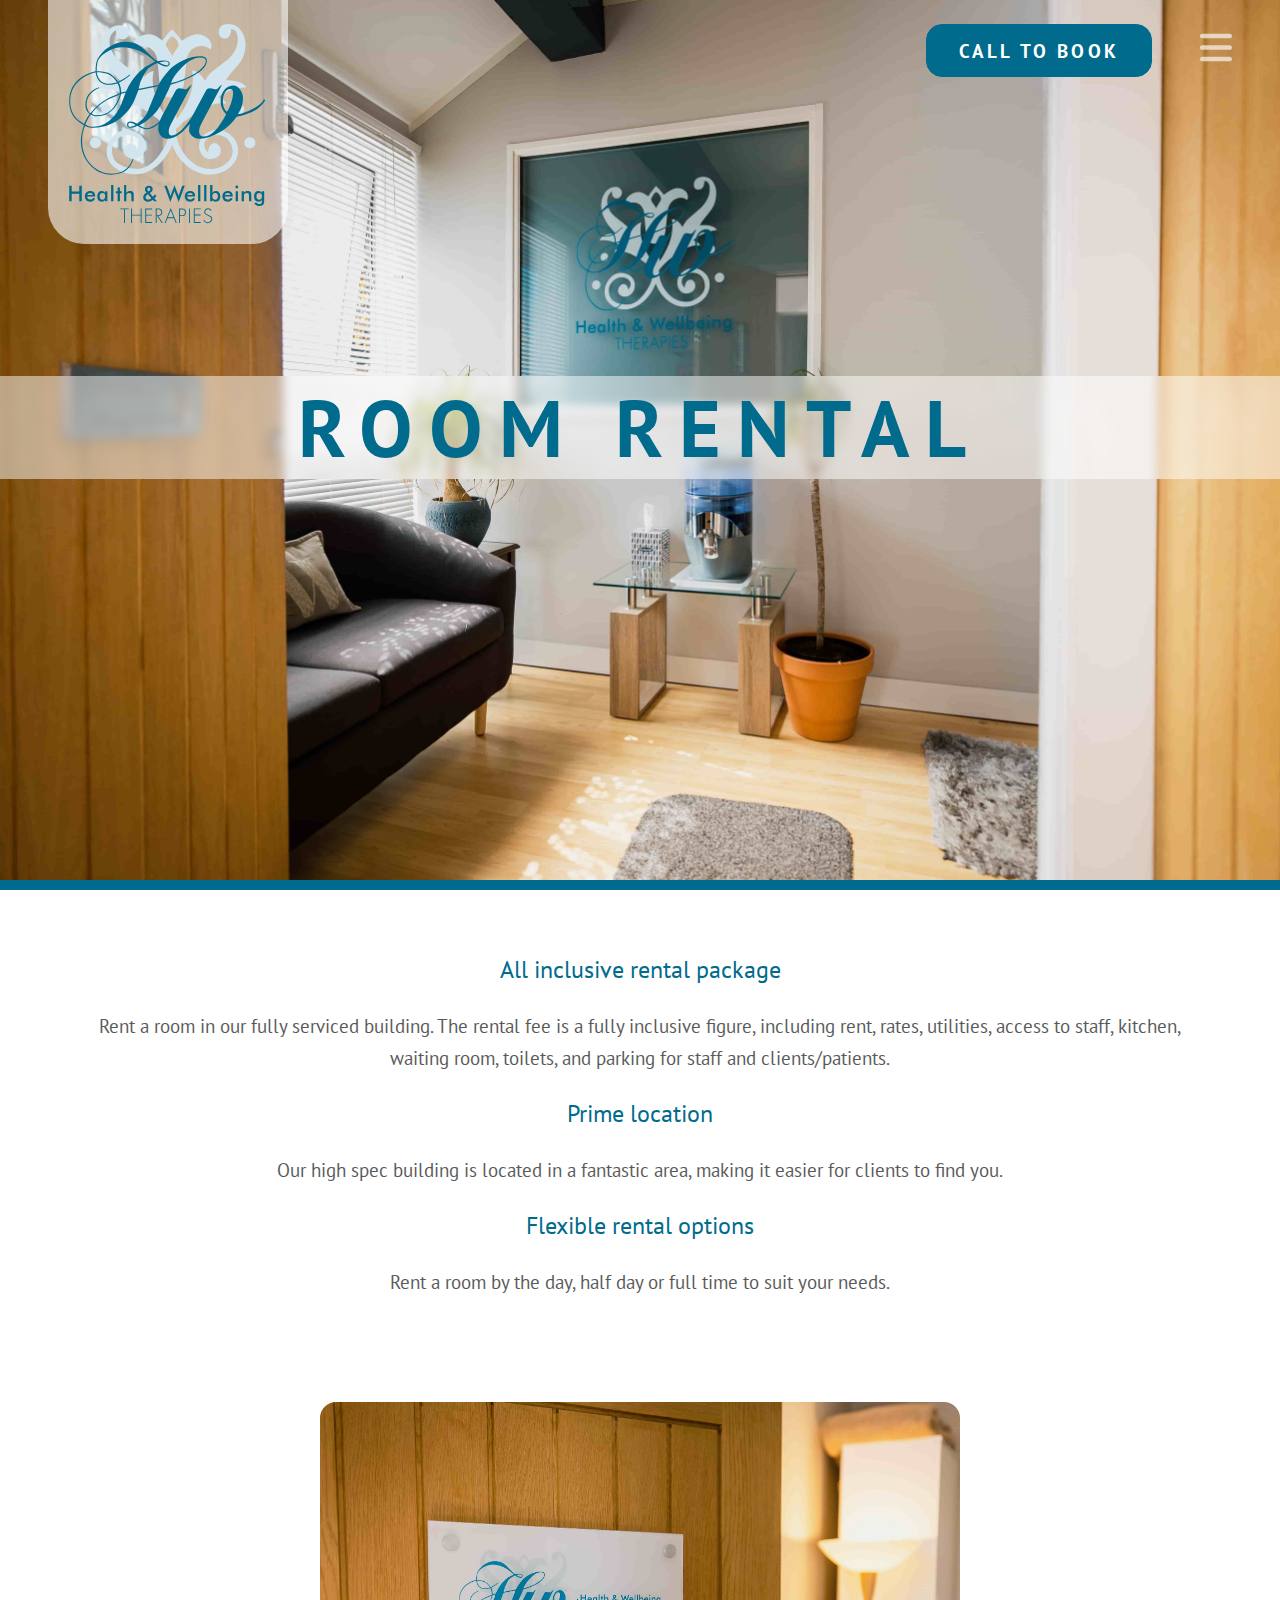
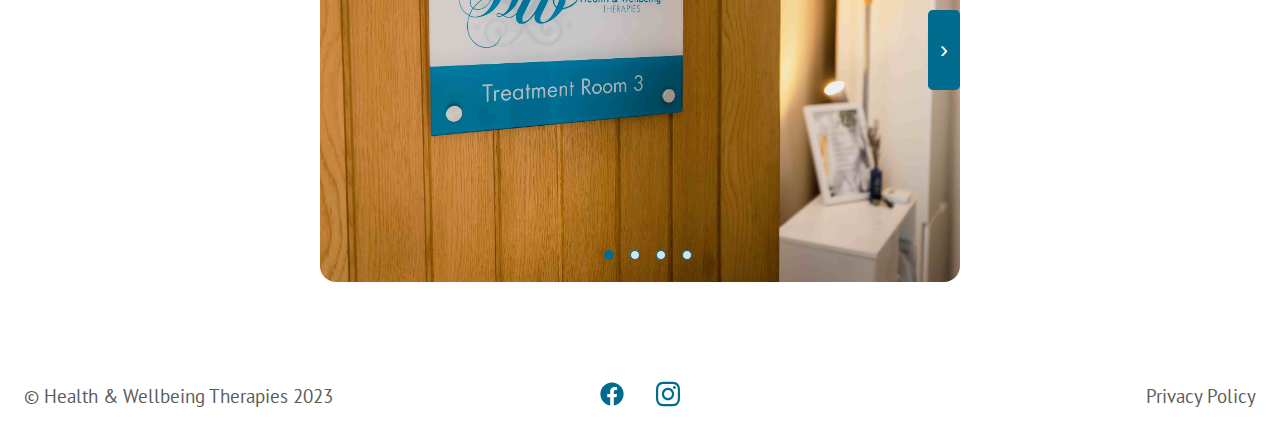
<file: html/room-rental.html>
<!DOCTYPE html>
<html lang="en">
<head>
    <meta charset="UTF-8">
    <meta name="viewport" content="width=device-width, initial-scale=1.0 , minimum-scale=1.0">
    <link href="../css/room-rental.css" rel="stylesheet" type="text/css">
    <link href="../css/page-transition.css" rel="stylesheet" type="text/css">
    <link href="../css/media-query-room-rental.css" rel="stylesheet">
    <script src="../js/main.js" defer></script>
    <link rel="preconnect" href="https://fonts.googleapis.com">
    <link rel="preconnect" href="https://fonts.gstatic.com" crossorigin>
    <link href="https://fonts.googleapis.com/css2?family=PT+Sans&display=swap" rel="stylesheet">
    <title>Room Rental - H&W Therapies</title>
</head>
<body>
    <svg id="fader"></svg>
    <script src="../js/fade-in.js"></script>
    <header>
        <div class="header-wrapper">
            <div class="nav-bar-logo">
                <div class="logo-wrapper">
                    <img src="../webpage images/HealthWellbeing_Logo Nov16.svg">
                </div>
                <nav>
                    <p class="nav-option"><a href="../index.html">Home</a></p>
                    <p class="nav-option"><a href="../html/services.html">Services</a></p>
                    <p class="nav-option"><a href="../html/room-rental.html">Room rental</a></p>
                    <p class="nav-option"><a href="../html/directory.html">Directory</a></p>
                    <p class="nav-option"><a href="../html/about-me.html">About</a></p>
                    <p class="nav-option"><a href="../html/contact.html">Contact</a></p>
                    <a id="cta-button" href="../html/contact.html">CALL TO BOOK</a>
                    <div id="side-bar">
                        <img src="../webpage images/bars-solid.svg" alt="sidebar open">
                    </div>
                    <div id="side-bar-close">
                        <img src="../webpage images/circle-xmark-regular.svg" alt="">
                    </div>
                </nav>
                <nav id="side-bar-menu">
                    <ul>
                        <li><a href="../index.html">Home</a></li>
                        <li><a href="../html/services.html">Services</a></li>
                        <li><a href="../html/room-rental.html">Room rental</a></li>
                        <li><a href="../html/directory.html">Directory</a></li>
                        <li><a href="../html/about-me.html">About</a></li>
                        <li><a href="../html/contact.html">Contact</a></li>
                    </ul>
                </nav>
            </div>
        <h1 id="page-title">ROOM RENTAL</h1>
        </div>     
    </header> 
    <main>
        <div class="grid">
            <div class="information-wrapper">
                <p class="text-title">All inclusive rental package</p>
                <p class="text_paragraph">Rent a room in our fully serviced building. The rental fee is a fully inclusive figure, including rent, rates, utilities, access to staff, kitchen, waiting room, toilets, and parking for staff and clients/patients.</p>
                <p class="text-title">Prime location</p>
                <p class="text_paragraph">Our high spec building is located in a fantastic area, making it easier for clients to find you.</p>
                <p class="text-title">Flexible rental options</p>
                <p class="text_paragraph">Rent a room by the day, half day or full time to suit your needs.</p>
            </div>
            <div class="carousel-wrapper">
                <div class="carousel">
                    <button class="carousel-button" id="left-button">&#8249</button>
                    <button class="carousel-button" id="right-button">&#8250</button>
                    <div class="carousel-contents-container">
                        <ul class="carousel-contents">
                            <li class="carousel-slide is-selected">
                                <img src="../webpage images/room-rental-4.jpg" alt="">
                            </li>
                            <li class="carousel-slide">
                                <img src="../webpage images/room-rental-1.jpg" alt="">
                            </li>
                            <li class="carousel-slide">
                                <img src="../webpage images/room-rental-2.jpg" alt="">
                            </li>
                            <li class="carousel-slide">
                                <img src="../webpage images/room-rental-3.jpg" alt="">
                            </li>
                        </ul>
                    </div>
                    <div class="dot-wrapper">
                        <div class="carousel-dot current-dot"></div>
                        <div class="carousel-dot"></div>
                        <div class="carousel-dot"></div>
                        <div class="carousel-dot"></div>
                    </div>
                </div>  
            </div>
        </div>
    </main>
    <footer>
        <p class="text_paragraph">© Health & Wellbeing Therapies 2023</p>
        <div id="social-media-logos">
            <a href="https://www.facebook.com/hwtherapies.co.uk" target="_blank">
                <img src="../webpage images/facebook.svg" alt="facebook logo">
            </a>
            <a href="https://www.instagram.com/hwtherapies/" target="_blank">
                <img src="../webpage images/instagram.svg" alt="instagram logo">
            </a>
        </div>
        <p class="text_paragraph">Privacy Policy</p>
    </footer>
</body>
</html>
</file>
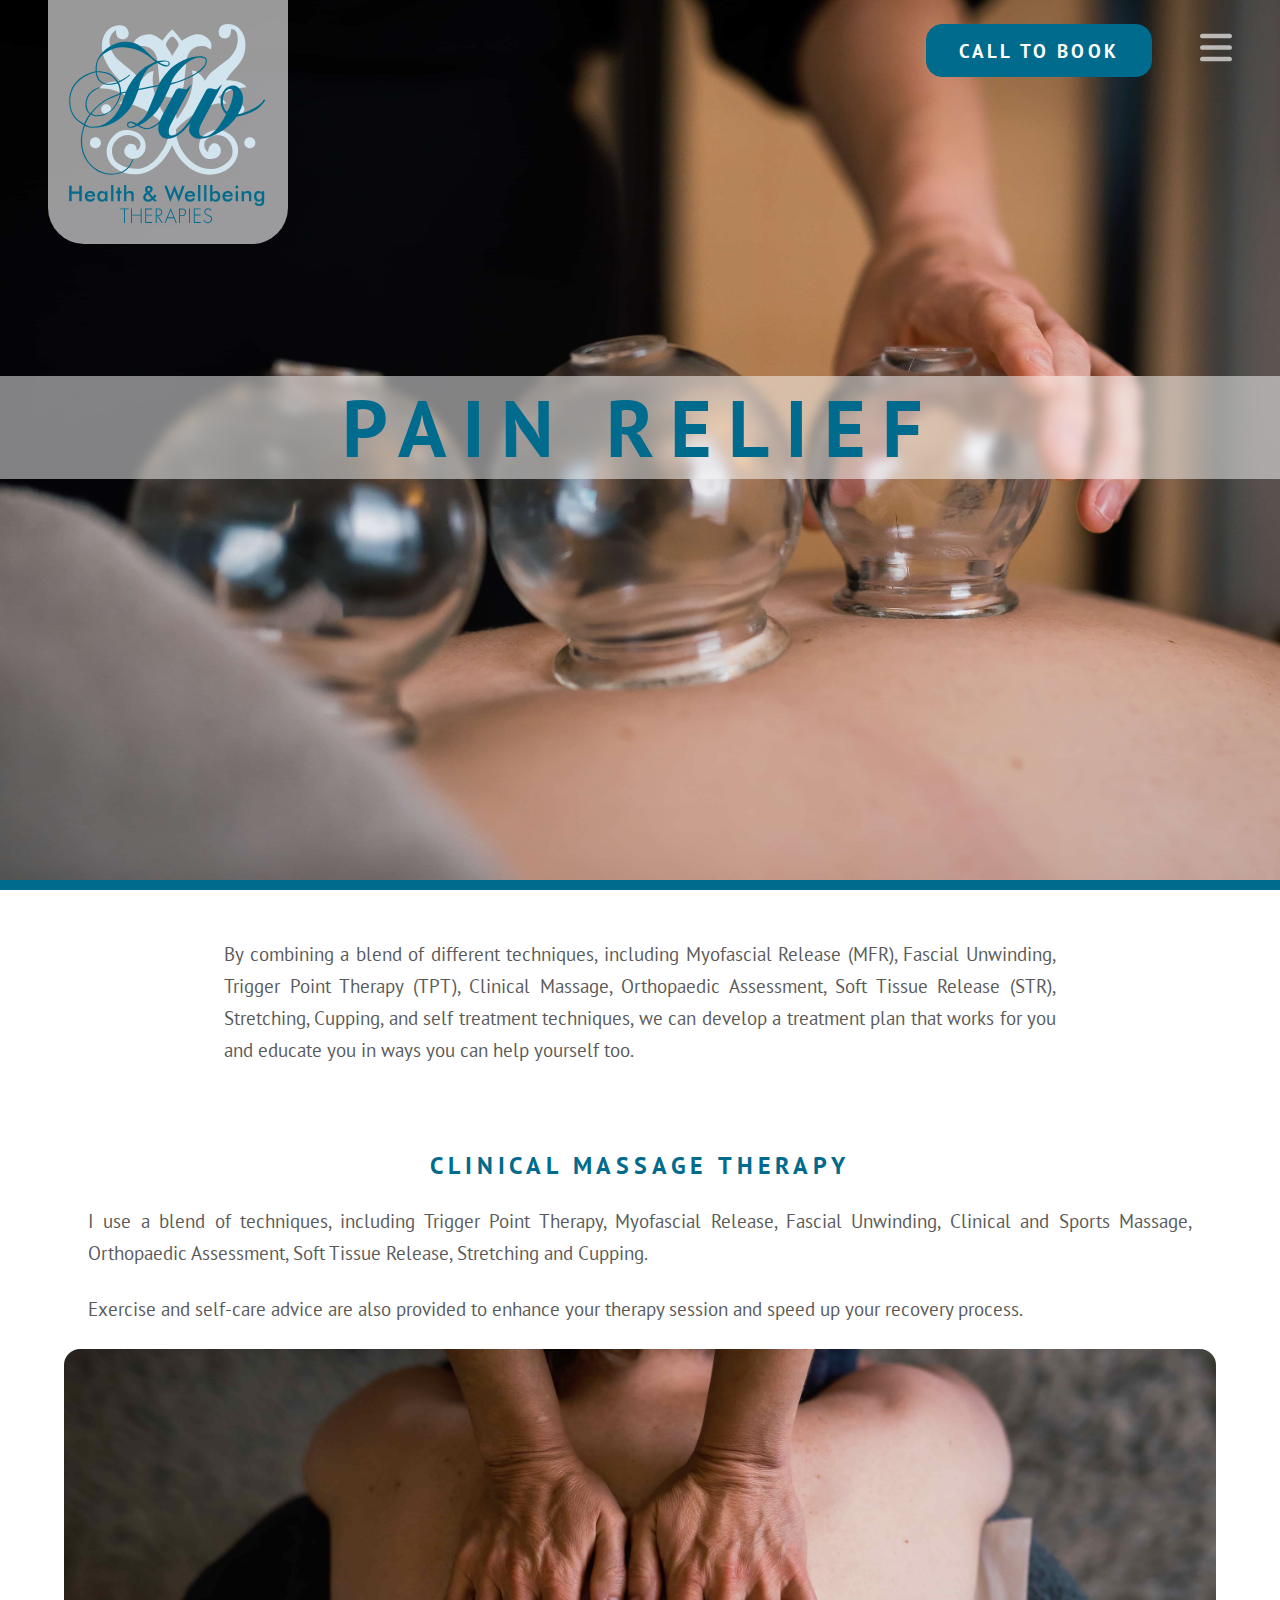
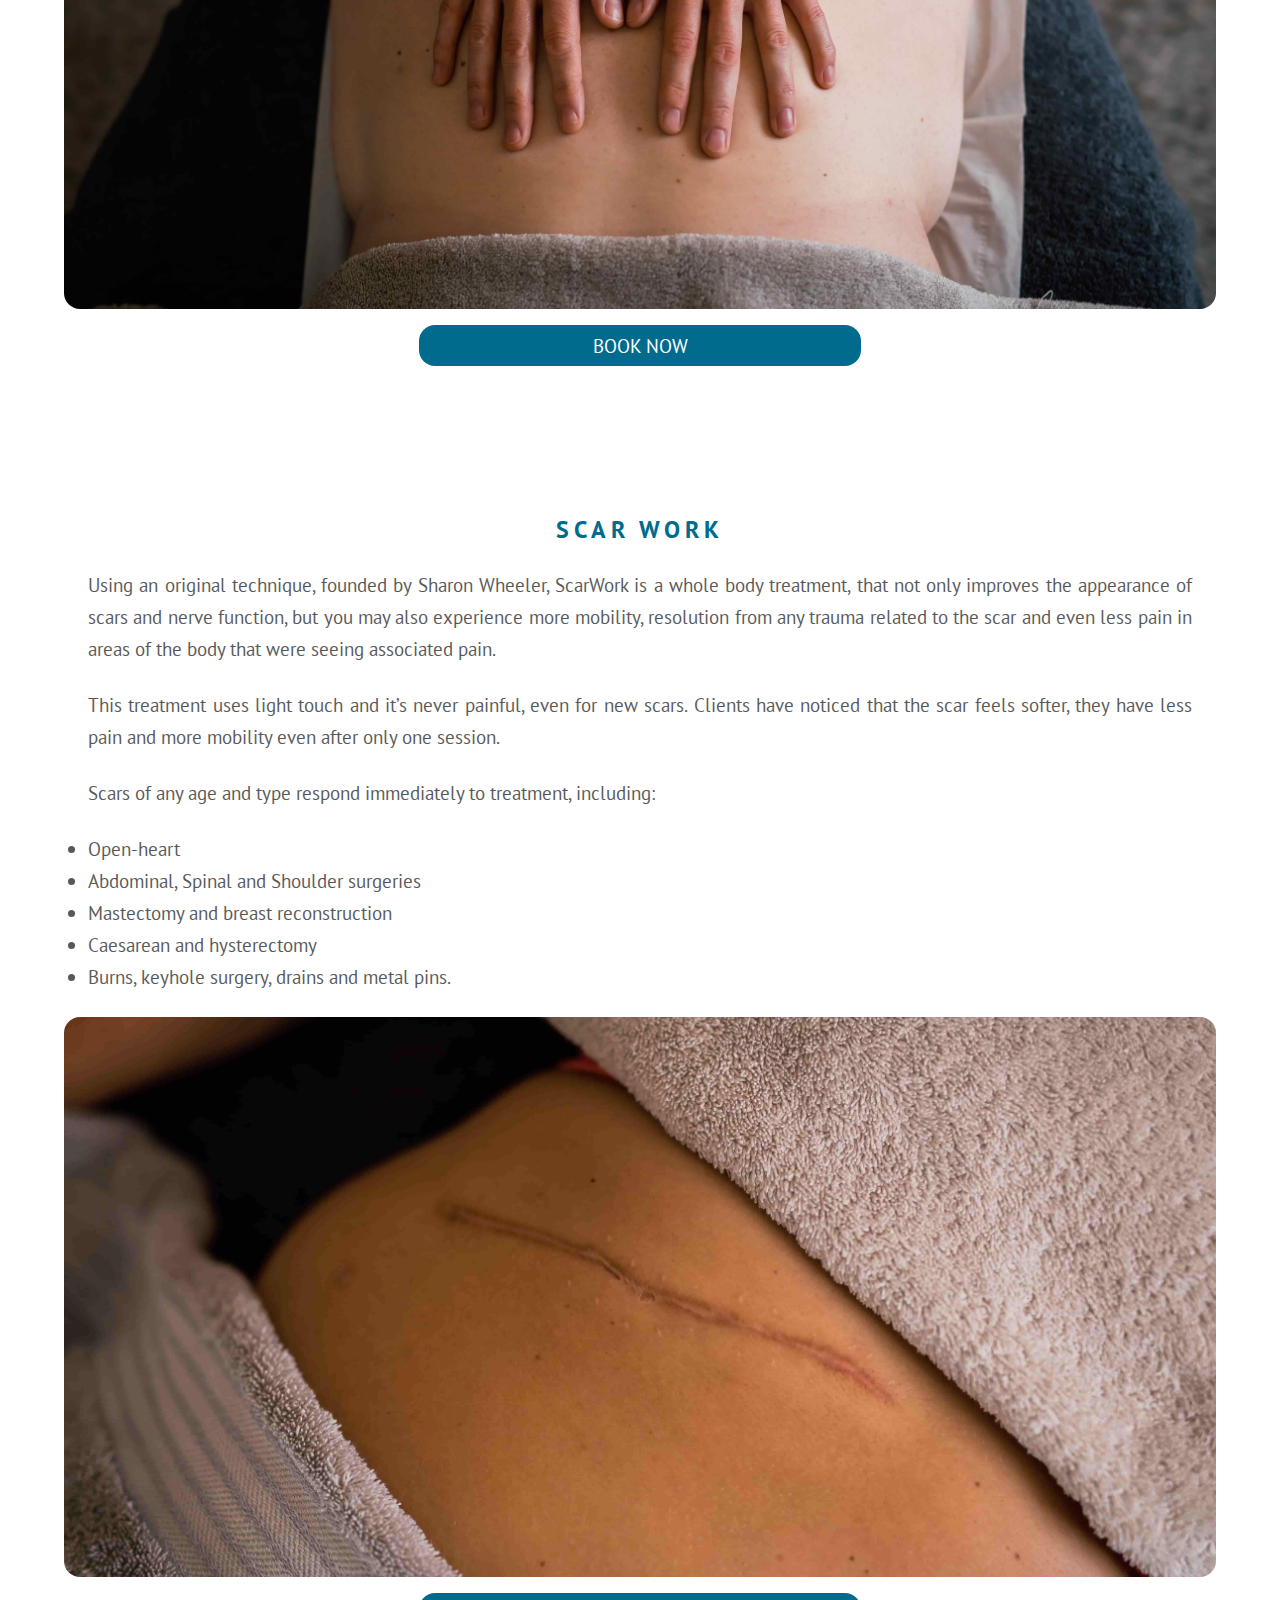
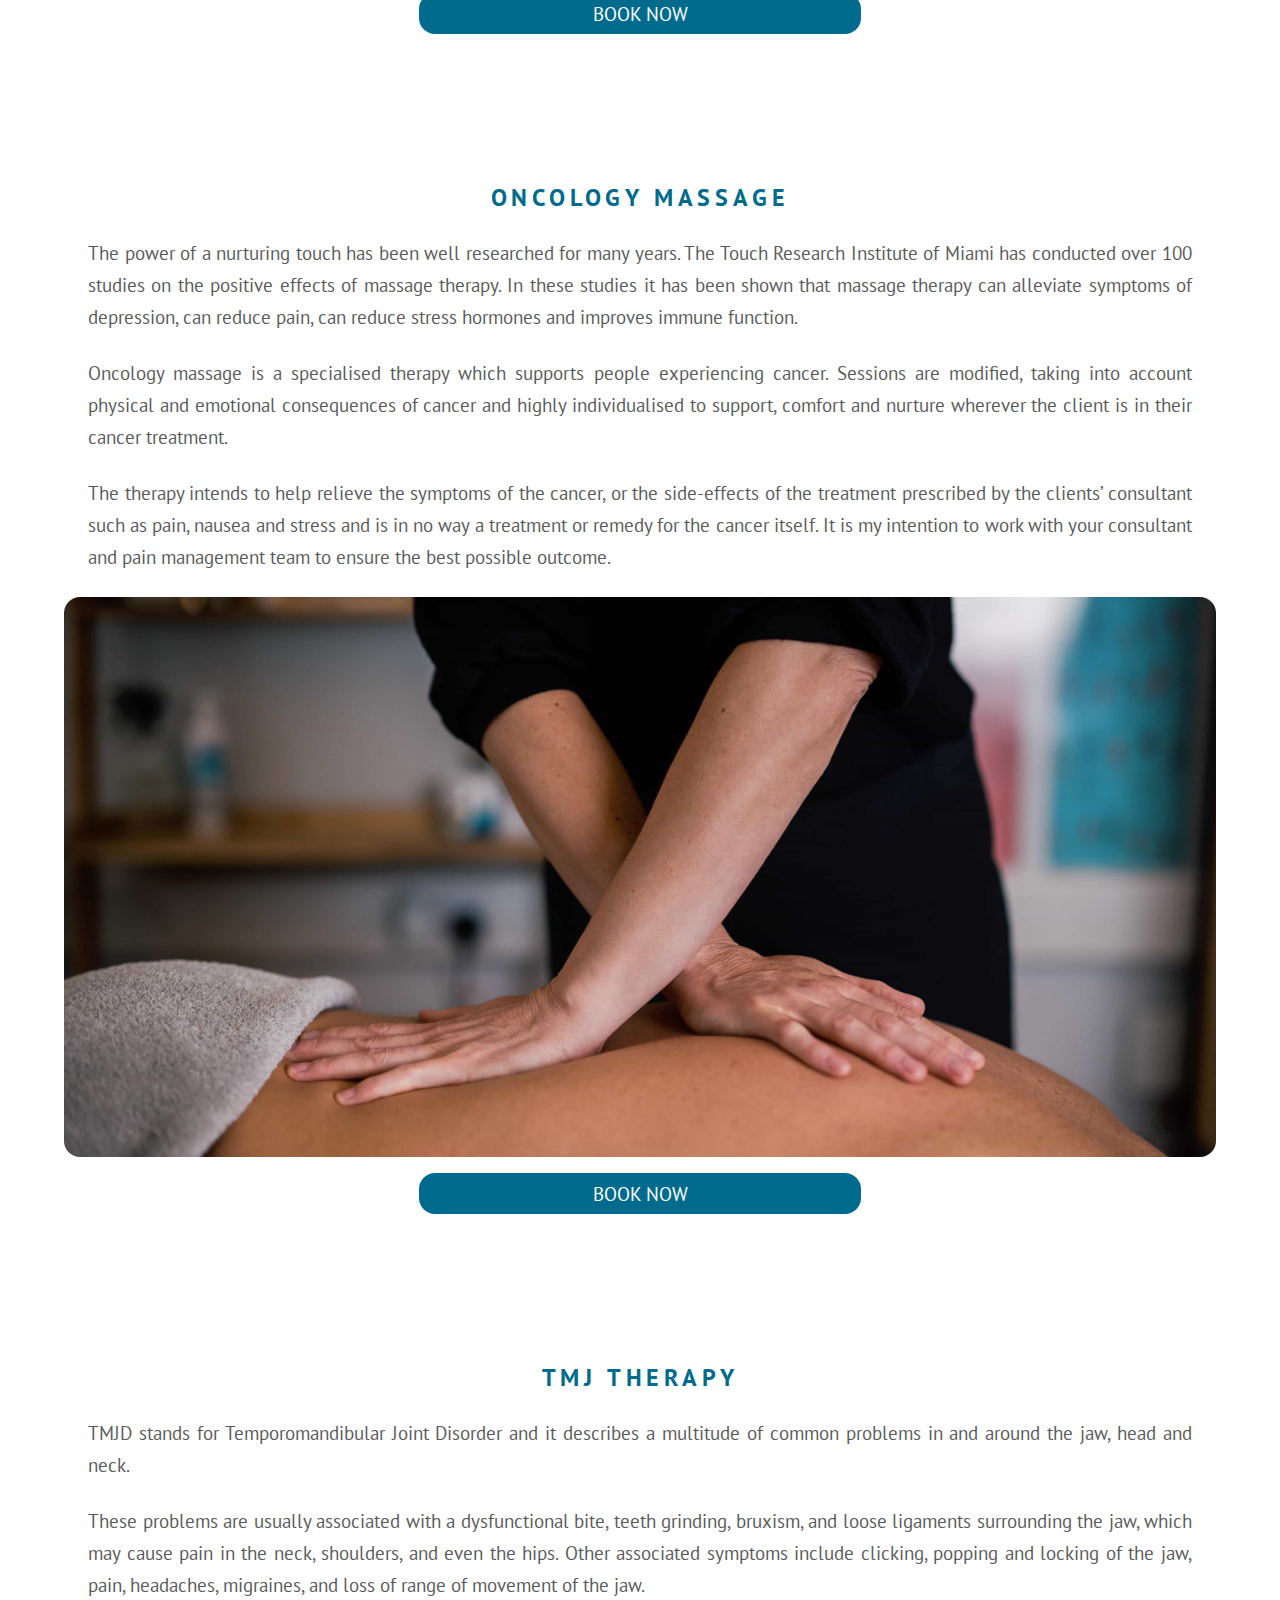
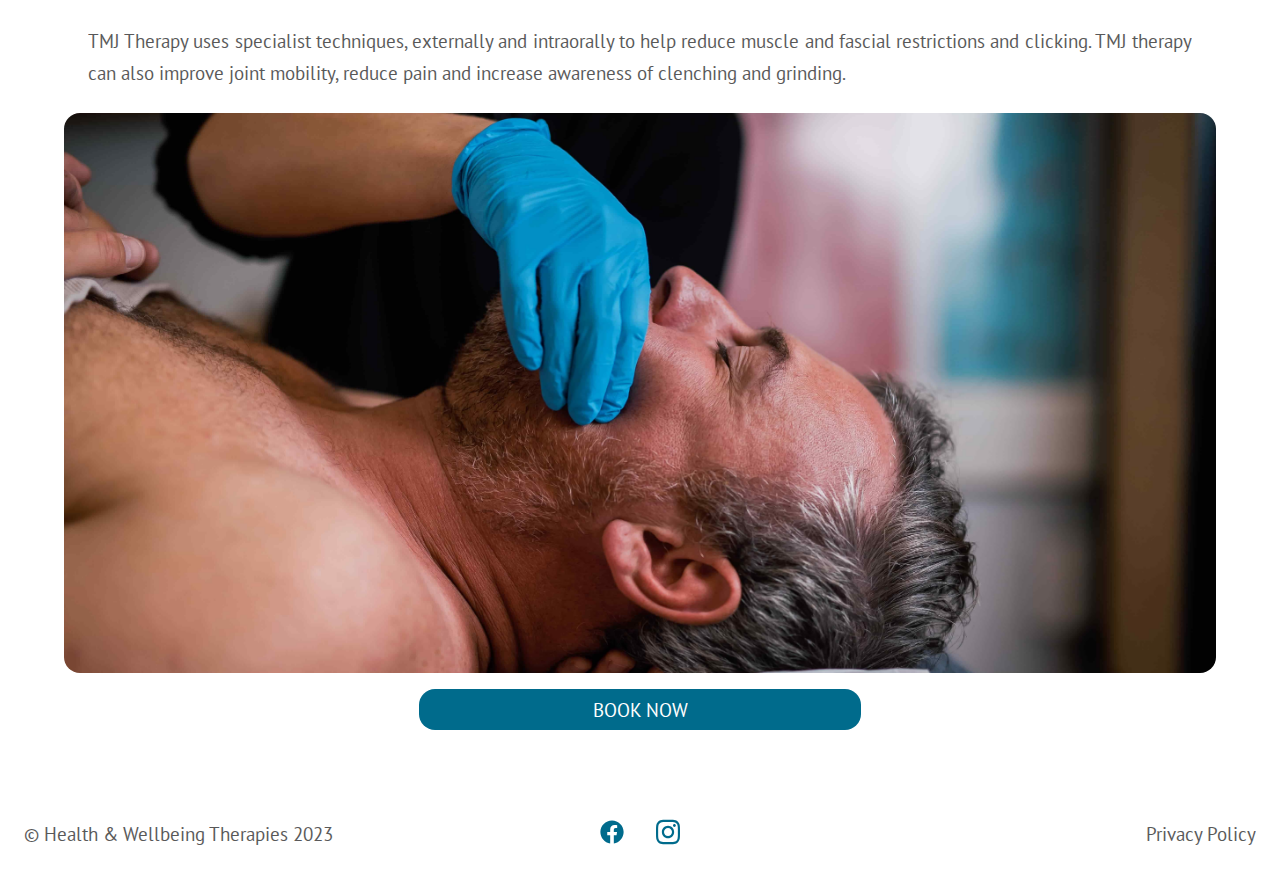
<file: html/services.html>
<!DOCTYPE html>
<html lang="en">
<head>
    <meta charset="UTF-8">
    <meta name="viewport" content="width=device-width, initial-scale=1.0 , minimum-scale=1.0">
    <link href="../css/services.css" rel="stylesheet" type="text/css">
    <link href="../css/page-transition.css" rel="stylesheet" type="text/css">
    <link href="../css/media-query-services.css" rel="stylesheet">
    <link rel="preconnect" href="https://fonts.googleapis.com">
    <link rel="preconnect" href="https://fonts.gstatic.com" crossorigin>
    <link href="https://fonts.googleapis.com/css2?family=PT+Sans&display=swap" rel="stylesheet">
    <title>Services - H&W Therapies</title>
</head>
<body>
    <svg id="fader"></svg>
    <script src="../js/fade-in.js"></script>
    <header>
        <div class="header-wrapper">
            <div class="nav-bar-logo">
                <div class="logo-wrapper">
                    <img src="../webpage images/HealthWellbeing_Logo Nov16.svg">
                </div>
                <nav>
                    <p class="nav-option"><a href="../index.html">Home</a></p>
                    <p class="nav-option"><a href="../html/services.html">Services</a></p>
                    <p class="nav-option"><a href="../html/room-rental.html">Room rental</a></p>
                    <p class="nav-option"><a href="../html/directory.html">Directory</a></p>
                    <p class="nav-option"><a href="../html/about-me.html">About</a></p>
                    <p class="nav-option"><a href="../html/contact.html">Contact</a></p>
                    <a id="cta-button" href="../html/contact.html">CALL TO BOOK</a>
                    <div id="side-bar">
                        <img src="../webpage images/bars-solid.svg" alt="sidebar open">
                    </div>
                    <div id="side-bar-close">
                        <img src="../webpage images/circle-xmark-regular.svg" alt="">
                    </div>
                </nav>
                <nav id="side-bar-menu">
                    <ul>
                        <li><a href="../index.html">Home</a></li>
                        <li><a href="../html/services.html">Services</a></li>
                        <li><a href="../html/room-rental.html">Room rental</a></li>
                        <li><a href="../html/directory.html">Directory</a></li>
                        <li><a href="../html/about-me.html">About</a></li>
                        <li><a href="../html/contact.html">Contact</a></li>
                    </ul>
                </nav>
            </div>
        <h1 id="page-title">PAIN RELIEF</h1>
        </div>     
    </header> 
    <main>
        <p class="introduction">By combining a blend of different techniques, including Myofascial Release (MFR), Fascial Unwinding, Trigger Point Therapy (TPT), Clinical Massage, Orthopaedic Assessment, Soft Tissue Release (STR), Stretching, Cupping, and self treatment techniques, we can develop a treatment plan that works for you and educate you in ways you can help yourself too.</p>
        <div id="clinical-massage-link-location">HIDDEN</div>
        <div class="grid">
            <div class="image-wrapper">
                <img src="../webpage images/clinical-massage-service-compressed-min.jpg" alt="hands massaging a persons back">
            </div>
            <div class="service-information">
                <h2>Clinical Massage Therapy</h2>
                <p class="text_paragraph">I use a blend of techniques, including Trigger Point Therapy, Myofascial Release, Fascial Unwinding, Clinical and Sports Massage, Orthopaedic Assessment, Soft Tissue Release, Stretching and Cupping.</p>
                <p class="text_paragraph">Exercise and self-care advice are also provided to enhance your therapy session and speed up your recovery process.</p>
                <img class="hidden-image" src="../webpage images/clinical-massage-service-compressed-min.jpg" alt="hands massaging a persons back">     
                <a class="cta-button" href="../html/contact.html">BOOK NOW</a>
            </div>     
        </div>
        <div id="scarwork-link-location">HIDDEN</div>
        <div class="grid">
            <div class="service-information">
                <h2>Scar Work</h2>
                <p class="text_paragraph">Using an original technique, founded by Sharon Wheeler, ScarWork is a whole body treatment, that not only improves the appearance of scars and nerve function, but you may also experience more mobility, resolution from any trauma related to the scar and even less pain in areas of the body that were seeing associated pain.</p>
                <p class="text_paragraph">This treatment uses light touch and it’s never painful, even for new scars. Clients have noticed that the scar feels softer, they have less pain and more mobility even after only one session.</p>
                <p class="text_paragraph">Scars of any age and type respond immediately to treatment, including:</p>
                <ul class="text_paragraph">
                    <li>Open-heart</li>
                    <li>Abdominal, Spinal and Shoulder surgeries</li>
                    <li>Mastectomy and breast reconstruction</li>
                    <li>Caesarean and hysterectomy</li>
                    <li>Burns, keyhole surgery, drains and metal pins.</li>
                </ul>
                <img class="hidden-image" src="../webpage images/scar-work-service-compressed-min.jpg" alt="a scar across a persons abdomen">
                <a class="cta-button" href="../html/contact.html">BOOK NOW</a>
            </div>
            <div class="image-wrapper right-side">
                <img src="../webpage images/scar-work-service-compressed-min.jpg" alt="a scar across a persons abdomen">
            </div>
        </div>
        <div id="oncology-massage-link-location">HIDDEN</div>
        <div class="grid">
            <div class="image-wrapper">
                <img src="../webpage images/oncology-massage-service-compressed-min.jpg" alt="woman gently massaging a persons back">
            </div>
            <div class="service-information">
                <h2>Oncology Massage</h2>
                <p class="text_paragraph">The power of a nurturing touch has been well researched for many years. The Touch Research Institute of Miami has conducted over 100 studies on the positive effects of massage therapy. In these studies it has been shown that massage therapy can alleviate symptoms of depression, can reduce pain, can reduce stress hormones and improves immune function.</p>
                <p class="text_paragraph">Oncology massage is a specialised therapy which supports people experiencing cancer. Sessions are modified, taking into account physical and emotional consequences of cancer and highly individualised to support, comfort and nurture wherever the client is in their cancer treatment.</p>
                <p class="text_paragraph">The therapy intends to help relieve the symptoms of the cancer, or the side-effects of the treatment prescribed by the clients’ consultant such as pain, nausea and stress and is in no way a treatment or remedy for the cancer itself. It is my intention to work with your consultant and pain management team to ensure the best possible outcome.</p>
                <img class="hidden-image" src="../webpage images/oncology-massage-service-compressed-min.jpg" alt="woman gently massaging a persons back">
                <a class="cta-button" href="../html/contact.html">BOOK NOW</a>
            </div>
        </div>
        <div id="tmj-therapy-link-location">HIDDEN</div>
        <div class="grid">
            <div class="service-information">
                <h2>TMJ Therapy</h2>
                <p class="text_paragraph">TMJD stands for Temporomandibular Joint Disorder and it describes a multitude of common problems in and around the jaw, head and neck.</p>
                <p class="text_paragraph">These problems are usually associated with a dysfunctional bite, teeth grinding, bruxism, and loose ligaments surrounding the jaw, which may cause pain in the neck, shoulders, and even the hips. Other associated symptoms include clicking, popping and locking of the jaw, pain, headaches, migraines, and loss of range of movement of the jaw.</p>
                <p class="text_paragraph">TMJ Therapy uses specialist techniques, externally and intraorally to help reduce muscle and fascial restrictions and clicking. TMJ therapy can also improve joint mobility, reduce pain and increase awareness of clenching and grinding.</p>
                <img class="hidden-image" src="../webpage images/tmj-service-compressed-min.jpg" width="35rem" height="35rem" alt="woman massaging a mans jaw">
                <a class="cta-button" href="../html/contact.html">BOOK NOW</a>
            </div>
            <div class="image-wrapper right-side">
                <img src="../webpage images/tmj-service-compressed-min.jpg" width="35rem" height="35rem" alt="woman massaging a mans jaw">
            </div>
        </div>
    </main>   
    <footer>
        <p class="text_paragraph">© Health & Wellbeing Therapies 2023</p>
        <div id="social-media-logos">
            <a href="https://www.facebook.com/hwtherapies.co.uk" target="_blank">
                <img src="../webpage images/facebook.svg" alt="facebook logo">
            </a>
            <a href="https://www.instagram.com/hwtherapies/" target="_blank">
                <img src="../webpage images/instagram.svg" alt="instagram logo">
            </a>
        </div>
        <p class="text_paragraph">Privacy Policy</p>
    </footer>
</body>
<script src="../js/main.js"></script>
</html>
</file>
<file: homepage-style.css>
:root {
    --logo-dark-blue: #006b8c;
    --logo-light-blue: #d2e4ed;
    --text-white: #fff;
}

* {
    margin: 0;
    padding: 0;
}

html, body {
    font-family: 'PT Sans', sans-serif;
    overflow-x: hidden;
    position: relative;
    width: 100%;
}

.privacy {
    text-align: center;
    line-height: 2rem;
    margin: 5rem;
}
/*nav section*/

.header-wrapper {
    background-size: cover;
    background-image: url("./webpage images/homepage-image-compressed-min.jpg");
    height: 55rem;
    border-bottom: solid 10px var(--logo-dark-blue);
    overflow-x: hidden;
}

.nav-bar-logo {
    display: flex;
    justify-content: space-between;
    align-items:flex-start;
    padding: 0rem 3rem 0rem 3rem;
    overflow-x: hidden;
}

.logo-wrapper > img {
    width: 15rem;
    background-color: #ffffff99;
    border-bottom-right-radius: 15%;
    border-bottom-left-radius: 15%;
}

nav {
    display: flex;
    margin-left: 5rem;
    align-items: center;
    font-size: 1.4rem;
    font-weight:900;
    padding: 1.5rem  0rem 1.5rem 0rem; 
}

.nav-option {
    opacity: 65%;
    margin-right: 3rem;
    white-space: nowrap;
}

.nav-option > a {
    text-decoration: none;
    color: #fff;
    text-shadow: 2px 1px #000;
}

.nav-option > a:hover {
    color: var(--logo-dark-blue);
    transition: ease-in-out 200ms;
    cursor: pointer;
}

#cta-button {
    text-align: center;
    background-color: var(--logo-dark-blue);
    color: var(--text-white);
    padding: 0.8rem 2rem;
    letter-spacing: 0.2rem;
    font-size: 1.2rem;
    border: solid 1px var(--logo-dark-blue);
    border-radius: 1rem;
    transition: ease-in-out 200ms;
    text-decoration: none;
    white-space: nowrap;

}

#cta-button:hover, .learn-more_button:hover, #contact-button:hover {
    color: var(--logo-dark-blue);
    background-color: var(--logo-light-blue);
    border: solid 1px var(--logo-dark-blue);
    cursor: pointer;
}

/* sidebar nav */

#side-bar, #side-bar-close {
    width: 2rem;
    opacity: 65%;
    justify-content: center;
    align-items: center;
    margin-left: 3rem;
    display: none;
}

#side-bar-menu {
    background-color: #ffffff99;
    padding: 2rem 4rem ;
    z-index: 1;
    position: absolute;
    border-bottom-left-radius: 1rem;
    border-top-left-radius: 1rem;
    top: 6rem;
    right: 0;
    line-height: 4rem;
    backdrop-filter: blur(5px);
    -webkit-backdrop-filter: blur(5px);
    transform: translate(16rem);
    transition: ease 300ms;
}

#side-bar-menu > ul {
    list-style: none;
}

#side-bar-menu > ul > li > a {
    text-decoration: none;
    color: #00000090;
    font-size: 1.4rem;
}
/*homepage section*/
.statement-wrapper {
    display: flex;
    justify-content: flex-end;
}
.statement {
    background-color: #e5e5e599;
    text-align: center;
    border-radius: 1rem;
    position: relative;
    top: -5rem;
    margin: 0rem 7rem;
    padding: 0.5rem;
    width: 33rem;
}

.statement > h1 {
    font-size: 2.5rem;
    padding-bottom: 1rem;
    color: var(--logo-dark-blue);
}
.statement_paragraph {
    padding: 0.5rem;
    opacity: 65%;
    font-size: 1.5rem;
}

/*services section*/

.introduction {
    text-align:justify;
    max-width: 65vw;
    margin: 0 auto;
}

.introduction > h2 {
    font-size: 2.5rem;
    color: var(--logo-dark-blue);
    margin: 2rem;
    text-align: center;
}

.text_paragraph {
    opacity: 65%;
    font-size: 1.2rem;
    line-height: 2rem;
    margin: 1.5rem;
}

.treatment-wrapper {
    display: grid;
    justify-content: center;
    grid-template-columns: 1fr 1fr;
    column-gap: 4rem;
    row-gap: 4rem;
}

.treatment {
    width: 28rem;
    height: 20rem;
    border-radius: 1rem;
    background-color: var(--logo-dark-blue);
}

.treatment > p {
    color: var(--text-white);
    text-transform: uppercase;
    text-align: center;
    margin-top: 1rem;
    font-size: 2rem;
}

.learn-more_button {
    display: flex;
    justify-content: center;
    align-items: center;
    width: 30%;
    height: 10%;
    margin: 12rem auto 0rem auto;
    padding: 0.5rem 3rem;
    background-color: var(--logo-dark-blue);
    color: var(--text-white);
    text-transform: uppercase;
    text-decoration: none;
    font-size: 1.2rem ;
    border-radius: 1rem;
    transition: ease-in-out 200ms;
}

#massage-therapy {
    background-image: url("./webpage images/clinical-massage-therapy-compressed-min.jpg");
    background-size: cover;
}

#scar-work {
    background-image: url("./webpage images/scar-work-compressed-min.jpg");
    background-size: cover;
}

#oncology-massage {
    background-image: url("./webpage images/oncology-compressed-min.jpg");
    background-size: cover;
}

#tmj-therapy {
    background-image: url("./webpage images/tmj-therapy-compressed-min.jpg");
    background-size: cover;
}
/*call to action section*/
.call-to-action {
    text-align: center;
    font-size: 1.2rem;
    line-height: 2rem;
    margin: 1.5rem;
}

.call-to-action > h3 {
    color: var(--logo-dark-blue);
    font-size: 2rem;
    margin-top: 5rem;
}

#contact-button {
    color: var(--text-white);
    background-color: var(--logo-dark-blue);
    width: fit-content;
    padding: 0.8rem 2rem;
    letter-spacing: 0.2rem;
    font-size: 1.2rem;
    text-decoration: none;
    border: solid 1px var(--logo-dark-blue);
    border-radius: 1rem;
    transition: ease-in-out 200ms;
    margin: 0 auto;
}

/*footer*/
footer {
    display: flex;
    justify-content: space-between;
    align-items: center;
}

#social-media-logos {
    display: flex;
    justify-content: center;
    align-items: center;
    margin-right: 12.5rem;
}    

#social-media-logos > a > img{
    width: 1.5rem;
    margin: 1rem;
}
</file>
<file: css/page-transition.css>
#fader {
    position: fixed;
    top: 0;
    left: 0;
    width: 100%;
    height: 100%;
    z-index: 999999;
    pointer-events: none;
    background: #fffafa;
    animation-duration: 1000ms;
    animation-timing-function: ease-in-out;
}    

@keyframes fade-out {
    from { opacity: 1 }
      to { opacity: 0 }
}


#fader.fade-out {
    opacity: 0;
    animation-name: fade-out;
}
</file>
<file: css/media-query.css>
/* header */
@media only screen and (max-width: 1350px) {
    .nav-option {
        display: none;
    }
    #side-bar {
        display: flex;
    }
}

@media only screen and (max-width: 770px) {
    .statement > h1 {
        font-size: 2.2rem;
        padding-bottom: 1rem;
        color: var(--logo-dark-blue);
    }
    .statement_paragraph {
        padding: 0.5rem;
        opacity: 65%;
        font-size: 1.2rem;
    }
    #cta-button {
        display: none;
    }
}

@media only screen and (max-width: 575px) {
    .statement {
         margin: 0rem 3rem;
    }
    .statement_paragraph {
        padding: 0.5rem;
        opacity: 65%;
        font-size: 1.2rem;
    }
    
}

@media only screen and (max-width: 455px) {
    
    .statement > h1 {
        font-size: 2rem;
        padding-bottom: 1rem;
        color: var(--logo-dark-blue);
    }
    .statement_paragraph {
        padding: 0.5rem;
        opacity: 65%;
        font-size: 1rem;
    }
    .nav-bar-logo {
        display: flex;
        justify-content: space-between;
        align-items:flex-start;
        padding: 0rem 1rem 0rem 1rem;
    }

    .logo-wrapper > img {
        width: 10rem;
    }

    .header-wrapper {
        background-position-x: -4rem;
        background-position-y: -4rem;
        height: 50rem;
        border-bottom: solid 10px var(--logo-dark-blue);
    }
    #side-bar-menu {
        backdrop-filter: blur(30px);
    }
}

/* main page */

@media only screen and (max-width: 1000px) {
    .statement {
        width: fit-content;
        top: 5rem;
    }
    .treatment-wrapper {
        grid-template-columns: 1fr;
    }
    .treatment {
        width: auto;
    }
}

@media only screen and (max-width: 770px) {
    .learn-more_button {
        padding: 0.5rem 0rem;
        font-size: 0.8rem ;
    }
    .treatment > p {
        font-size: 1.5rem;
    }
}

@media only screen and (max-width: 575px) {
    .introduction {
        max-width:fit-content;
    }
}

/*footer */

@media only screen and (max-width: 575px) {
    footer {
        justify-content: center;
    }
    footer > .text_paragraph {
        display: none;
    }
    #social-media-logos {
        margin-right: 0;
    }
}
</file>
<file: css/about-me.css>
:root {
    --logo-dark-blue: #006b8c;
    --logo-light-blue: #d2e4ed;
    --text-white: #fff;
}

* {
    margin: 0;
    padding: 0;
}

html, body {
    font-family: 'PT Sans', sans-serif;
    overflow-x: hidden;
    position: relative;
    width: 100%;
}

/*nav section*/

.header-wrapper {
    background-size: cover;
    background-image: url("../webpage images/background images/about-me-homepage.jpg");
    height: 55rem;
    border-bottom: solid 10px var(--logo-dark-blue);
    overflow-x: hidden;
}
.nav-bar-logo {
    display: flex;
    justify-content: space-between;
    align-items:flex-start;
    padding: 0rem 3rem 0rem 3rem;
}

.logo-wrapper > img {
    width: 15rem;
    background-color: #ffffff99;
    border-bottom-right-radius: 15%;
    border-bottom-left-radius: 15%;
}

nav {
    display: flex;
    margin-left: 5rem;
    align-items: center;
    font-size: 1.4rem;
    font-weight:900;
    padding: 1.5rem  0rem 1.5rem 0rem; 
}
.nav-option {
    opacity: 65%;
    margin-right: 3rem;
    white-space: nowrap;
}

.nav-option > a {
    text-decoration: none;
    color: #fff;
    text-shadow: 2px 1px #000;
}

.nav-option > a:hover {
    color: var(--logo-dark-blue);
    transition: ease-in-out 200ms;
    cursor: pointer;
}

#cta-button {
    text-align: center;
    background-color: var(--logo-dark-blue);
    color: var(--text-white);
    padding: 0.8rem 2rem;
    letter-spacing: 0.2rem;
    font-size: 1.2rem;
    border: solid 1px var(--logo-dark-blue);
    border-radius: 1rem;
    transition: ease-in-out 200ms;
    text-decoration: none;
    white-space: nowrap;

}

#cta-button:hover, .learn-more_button:hover, #contact-button:hover {
    color: var(--logo-dark-blue);
    background-color: var(--logo-light-blue);
    border: solid 1px var(--logo-dark-blue);
    cursor: pointer;
}

/* sidebar */

#side-bar, #side-bar-close {
    width: 2rem;
    opacity: 65%;
    display: flex;
    justify-content: center;
    align-items: center;
    margin-left: 3rem;
    display: none;
}

#side-bar-menu {
    background-color: #ffffff99;
    padding: 2rem 4rem ;
    z-index: 1;
    position: absolute;
    border-bottom-left-radius: 1rem;
    border-top-left-radius: 1rem;
    top: 6rem;
    right: 0;
    backdrop-filter: blur(500px);
    -webkit-backdrop-filter: blur(500px);
    line-height: 4rem;
    backdrop-filter: blur(10px);
    transform: translate(16rem);
    transition: ease 300ms;
}

#side-bar-menu > ul {
    list-style: none;
}

#side-bar-menu > ul > li > a {
    text-decoration: none;
    color: #00000090;
    font-size: 1.4rem;
}
/* Main section */

.grid {
    display: grid;
    align-items: center;
    justify-content: space-around;
    grid-template-columns: 1fr 1fr;
    margin: 4rem;
}

.about-me-statement {
    margin-top: -2rem;
    width: 44rem;
}

.text_paragraph {
    opacity: 65%;
    font-size: 1.2rem;
    line-height: 2rem;
    margin: 1.5rem;
}

h1 {
    font-size: 5rem;
    text-transform: uppercase;
    color: var(--logo-dark-blue);
    background-color: #ffffff80;
    backdrop-filter: blur(5px);
    -webkit-backdrop-filter: blur(5px);
    text-align: center;
    letter-spacing: 1rem;
    margin-top: 8rem;
}

.image-wrapper {
    margin-left: 3rem;
}

.image-wrapper > img {
    width: 35rem;
    height: 48rem;
    border-radius: 1rem;
    object-fit: cover;
}

.contact-button-wrapper {
    text-align: center;
    margin: 7rem 5rem 5rem 5rem;
}

#contact-button {
    color: var(--text-white);
    background-color: var(--logo-dark-blue);
    width: fit-content;
    padding: 0.8rem 2rem;
    letter-spacing: 0.2rem;
    font-size: 1.2rem;
    text-decoration: none;
    border: solid 1px var(--logo-dark-blue);
    border-radius: 1rem;
    transition: ease-in-out 200ms;
    margin: 0 auto;
    white-space: nowrap;
}

/* footer */
footer {
    display: flex;
    justify-content: space-between;
    align-items: center;
}

#social-media-logos {
    display: flex;
    justify-content: center;
    align-items: center;
    margin-right: 12.5rem;
}    

#social-media-logos > a > img{
    width: 1.5rem;
    margin: 1rem;
}
</file>
<file: css/media-query-about-me.css>
@media only screen and (max-width: 1350px) {
    .nav-option {
        display: none;
    }
    #side-bar {
        display: flex;
    }
    .grid {
        display: block;
    }
    .about-me-statement {
        width: auto;
    }
    .image-wrapper {
        margin-left: auto;
        display: flex;
        justify-content: center;
        align-items: center;
    }
    .image-wrapper > img {
        width: auto;
    }
}

@media only screen and (max-width: 770px) {
    #cta-button {
        display: none;
    }
    .grid {
        margin: 0;
        margin-top: 4rem;
    }
    .about-me-statement {
        text-align: justify;
    }
    h1 {
        margin-top: 8rem;
    }
    .header-wrapper {
        height: 50rem;
        background-position-x: -10rem;
    }
}

@media only screen and (max-width: 600px) {
    
    .header-wrapper {
        height: 50rem;
        background-position-x: -20rem;
    }
    #page-title {
        font-size: 4rem;
        letter-spacing: 0.5rem;
    }
}


@media only screen and (max-width: 455px) {
    .nav-bar-logo {
        display: flex;
        justify-content: space-between;
        align-items:flex-start;
        padding: 0rem 1rem 0rem 1rem;
    }
    .logo-wrapper > img {
        width: 10rem;
    }
    .image-wrapper > img {
        width: 30rem;
    }
    #side-bar-menu {
        backdrop-filter: blur(30px);
    }
    .header-wrapper {
        height: 30rem;
        background-position-x: -10rem;
    }
    #page-title {
        font-size: 3rem;
        letter-spacing: 0.5rem;
    }
}

/* footer */

@media only screen and (max-width: 575px) {
    footer {
        justify-content: center;
    }
    footer > .text_paragraph {
        display: none;
    }
    #social-media-logos {
        margin-right: 0;
    }
}
</file>
<file: css/contact.css>
:root {
    --logo-dark-blue: #006b8c;
    --logo-light-blue: #d2e4ed;
    --text-white: #fff;
}

* {
    margin: 0;
    padding: 0;
}

html, body {
    font-family: 'PT Sans', sans-serif;
    overflow-x: hidden;
    position: relative;
    width: 100%;
}

/*nav section*/

.header-wrapper {
    background-size: cover;
    background-image: url("../webpage images/background images/contact-homepage.jpg");
    height: 55rem;
    border-bottom: solid 10px var(--logo-dark-blue);
    overflow-x: hidden;
}

.nav-bar-logo {
    display: flex;
    justify-content: space-between;
    align-items:flex-start;
    padding: 0rem 3rem 0rem 3rem;
}

.logo-wrapper > img {
    width: 15rem;
    background-color: #ffffff99;
    border-bottom-right-radius: 15%;
    border-bottom-left-radius: 15%;
}

nav {
    display: flex;
    margin-left: 5rem;
    align-items: center;
    font-size: 1.4rem;
    font-weight:900;
    padding: 1.5rem  0rem 1.5rem 0rem; 
}
.nav-option {
    opacity: 65%;
    margin-right: 3rem;
    white-space: nowrap;
}

.nav-option > a {
    text-decoration: none;
    color: #fff;
    text-shadow: 2px 1px #000;
}

.nav-option > a:hover {
    color: var(--logo-dark-blue);
    transition: ease-in-out 200ms;
    cursor: pointer;
}

#cta-button {
    text-align: center;
    background-color: var(--logo-dark-blue);
    color: var(--text-white);
    padding: 0.8rem 2rem;
    letter-spacing: 0.2rem;
    font-size: 1.2rem;
    border: solid 1px var(--logo-dark-blue);
    border-radius: 1rem;
    transition: ease-in-out 200ms;
    text-decoration: none;
    white-space: nowrap;

}

#cta-button:hover, .learn-more_button:hover, #contact-button:hover {
    color: var(--logo-dark-blue);
    background-color: var(--logo-light-blue);
    border: solid 1px var(--logo-dark-blue);
    cursor: pointer;
}

/* sidebar */

#side-bar, #side-bar-close {
    width: 2rem;
    opacity: 65%;
    display: flex;
    justify-content: center;
    align-items: center;
    margin-left: 3rem;
    display: none;
}

#side-bar-menu {
    background-color: #ffffff99;
    padding: 2rem 4rem ;
    z-index: 1;
    position: absolute;
    border-bottom-left-radius: 1rem;
    border-top-left-radius: 1rem;
    top: 6rem;
    right: 0;
    backdrop-filter: blur(500px);
    -webkit-backdrop-filter: blur(500px);
    line-height: 4rem;
    backdrop-filter: blur(10px);
    transform: translate(16rem);
    transition: ease 300ms;
}

#side-bar-menu > ul {
    list-style: none;
}

#side-bar-menu > ul > li > a {
    text-decoration: none;
    color: #00000090;
    font-size: 1.4rem;
}

/* Map section */

.grid {
    display: grid;
    grid-template-columns: 1fr 1fr;
    justify-content: space-between;
    align-items: center;
    margin: 3rem 0rem 3rem 0rem;
}

.map-container{
    
    padding-bottom:30rem;
    position:relative;
    border-radius: 1rem;
    margin-right: 3rem;


}

.map-container iframe{

    top:0;
    height:100%;
    width:100%;
    position:absolute;
    border-radius: 0.5rem;

}

h1 {
    font-size: 5rem;
    text-transform: uppercase;
    color: var(--logo-dark-blue);
    background-color: #ffffff80;
    backdrop-filter: blur(5px);
    -webkit-backdrop-filter: blur(5px);
    text-align: center;
    letter-spacing: 1rem;
    margin-top: 8rem;
}

h2 {
    font-size: 1.5rem;
    text-transform: uppercase;
    color: var(--logo-dark-blue);
    text-align: center;
    letter-spacing: 0.3rem;
    word-spacing: 1.5rem;
}

.contact-details {
    opacity: 65%;
    font-size: 1.2rem;
    text-align: center;  
    margin: 1rem;
}

.contact-details > a {
    text-decoration: none;
    font-size: 1.2rem;
    color: #000000;
}

.contact-details > a:hover {
    text-decoration: none;
    font-size: 1.2rem;
    color: var(--logo-dark-blue);
}

.text_paragraph {
    opacity: 65%;
    font-size: 1.2rem;
    line-height: 2rem;
    margin: 1.5rem;
}

/* Footer */

footer {
    display: flex;
    justify-content: space-between;
    align-items: center;
    position: relative;
    bottom: 0;
}

#social-media-logos {
    display: flex;
    justify-content: center;
    align-items: center;
    margin-right: 12.5rem;
}    

#social-media-logos > a > img{
    width: 1.5rem;
    margin: 1rem;
}
</file>
<file: css/media-query-contact.css>
@media only screen and (max-width: 1350px) {
    .nav-option {
        display: none;
    }
    #side-bar {
        display: flex;
    }
}

@media only screen and (max-width: 770px) {
    #cta-button {
        display: none;
    }
    h1 {
        margin-top: 8rem;
    }
    .grid {
        display: block;
    }
    .map-container {
        margin-right: auto;
    }
    .header-wrapper {
        height: 50rem;
        background-position-x: -10rem;
    }
}

@media only screen and (max-width: 610px) {
    #page-title {
        font-size: 3rem;
    }
    .header-wrapper {
        background-position-x: -15rem;
    }
}

@media only screen and (max-width: 455px) {
    .nav-bar-logo {
        display: flex;
        justify-content: space-between;
        align-items:flex-start;
        padding: 0rem 1rem 0rem 1rem;
    }

    .logo-wrapper > img {
        width: 10rem;
    }
    .image-wrapper > img {
        width: 30rem;
    }
    #side-bar-menu {
        backdrop-filter: blur(30px);
    }
    #page-title {
        font-size: 2rem;
    }
    .header-wrapper {
        height: 30rem;
    }    
}

/* footer */

@media only screen and (max-width: 575px) {
    footer {
        justify-content: center;
    }
    footer > .text_paragraph {
        display: none;
    }
    #social-media-logos {
        margin-right: 0;
    }
}
</file>
<file: css/directory.css>
:root {
    --logo-dark-blue: #006b8c;
    --logo-light-blue: #d2e4ed;
    --text-white: #fff;
}

* {
    margin: 0;
    padding: 0;
}

html, body {
    font-family: 'PT Sans', sans-serif;
    overflow-x: hidden;
    position: relative;
    width: 100%;
}

/*nav section*/

.header-wrapper {
    background-size: cover;
    background-image: url("../webpage images/background images/IMG_2341-min.jpg");
    height: 55rem;
    border-bottom: solid 10px var(--logo-dark-blue);
    overflow-x: hidden;
}

.nav-bar-logo {
    display: flex;
    justify-content: space-between;
    align-items:flex-start;
    padding: 0rem 3rem 0rem 3rem;
}

.logo-wrapper > img {
    width: 15rem;
    background-color: #ffffff99;
    border-bottom-right-radius: 15%;
    border-bottom-left-radius: 15%;
    
}

nav {
    display: flex;
    margin-left: 5rem;
    align-items: center;
    font-size: 1.4rem;
    font-weight:900;
    padding: 1.5rem  0rem 1.5rem 0rem; 
}

.nav-option {
    opacity: 65%;
    margin-right: 3rem;
    white-space: nowrap;
}

.nav-option > a {
    text-decoration: none;
    color: #fff;
    text-shadow: 2px 1px #000;
}

.nav-option > a:hover {
    color: var(--logo-dark-blue);
    transition: ease-in-out 200ms;
    cursor: pointer;
}

#cta-button {
    text-align: center;
    background-color: var(--logo-dark-blue);
    color: var(--text-white);
    padding: 0.8rem 2rem;
    letter-spacing: 0.2rem;
    font-size: 1.2rem;
    border: solid 1px var(--logo-dark-blue);
    border-radius: 1rem;
    transition: ease-in-out 200ms;
    text-decoration: none;
    white-space: nowrap;

}

#cta-button:hover, .learn-more_button:hover, #contact-button:hover {
    color: var(--logo-dark-blue);
    background-color: var(--logo-light-blue);
    border: solid 1px var(--logo-dark-blue);
    cursor: pointer;
}

/* sidebar */

#side-bar, #side-bar-close {
    width: 2rem;
    opacity: 65%;
    display: flex;
    justify-content: center;
    align-items: center;
    margin-left: 3rem;
    display: none;
}

#side-bar-menu {
    background-color: #ffffff99;
    padding: 2rem 4rem ;
    z-index: 1;
    position: absolute;
    border-bottom-left-radius: 1rem;
    border-top-left-radius: 1rem;
    top: 6rem;
    right: 0;
    backdrop-filter: blur(500px);
    line-height: 4rem;
    backdrop-filter: blur(10px);
    transform: translate(16rem);
    transition: ease 300ms;
}

#side-bar-menu > ul {
    list-style: none;
}

#side-bar-menu > ul > li > a {
    text-decoration: none;
    color: #00000090;
    font-size: 1.4rem;
}

/* Main section */

h1 {
    font-size: 5rem;
    text-transform: uppercase;
    color: var(--logo-dark-blue);
    background-color: #ffffff80;
    backdrop-filter: blur(5px);
    -webkit-backdrop-filter: blur(5px);
    text-align: center;
    letter-spacing: 1rem;
    word-spacing: 1.5rem;
    margin-top: 8rem;
}

h2 {
    font-size: 1.5rem;
    text-transform: uppercase;
    color: var(--logo-dark-blue);
    text-align: center;
    letter-spacing: 0.3rem;
}

.directory_entry_grid {
    display: grid;
    align-items:center;
    justify-content: space-between;
    justify-items: center;
    grid-template-columns: 1fr 1fr;
    margin: 4rem 4rem 8rem 4rem;
}


.image-wrapper > img {
    width: 35rem;
    height: 35rem;
    border-radius: 1rem;
    object-fit: cover;
}

.hidden-image-wrapper {
    display: flex;
    justify-content: center;
}

.hidden-image {
    width: 35rem;
    height: 35rem;
    border-radius: 1rem;
    object-fit: cover;
    display: none;
}

.directory_link {
    color: var(--logo-dark-blue);
    text-decoration: none;
    font-size: 1.2rem;
    line-height: 2rem;
    margin: 1.5rem;
    letter-spacing: 0.1rem;
    text-align: center;
}

.text_paragraph {
    opacity: 65%;
    font-size: 1.2rem;
    line-height: 2rem;
    margin: 1.5rem;
}

/* footer */
footer {
    display: flex;
    justify-content: space-between;
    align-items: center;
}

#social-media-logos {
    display: flex;
    justify-content: center;
    align-items: center;
    margin-right: 12.5rem;
}    

#social-media-logos > a > img{
    width: 1.5rem;
    margin: 1rem;
}
</file>
<file: css/media-query-directory.css>
@media only screen and (max-width: 1350px) {
    .nav-option {
        display: none;
    }
    #side-bar {
        display: flex;
    }
    .directory_entry_grid {
        display: block;
        border-bottom: 10px var(--logo-dark-blue) solid;
        padding-bottom: 2rem;
    }
    .image-wrapper {
        display: none;
    }
    .hidden-image {
        display: block;
    }
    .text_paragraph {
        text-align: justify;
    }
    .directory_link {
        text-align: center;
    }
}

@media only screen and (max-width: 770px) {
    #cta-button {
        display: none;
    }
    .header-wrapper {
        height: 50rem;
    }
    .directory_entry_grid {
        margin: auto;
    }
    h2 {
        margin-top: 2rem;
    }
}

@media only screen and (max-width: 550px) {
    #page-title {
        font-size: 3rem;
    }
    h2 {
        margin-bottom: 2rem;
    }
    .hidden-image {
        height: 25rem;
        width: 25rem;
    }    
}
@media only screen and (max-width: 455px) {
    .nav-bar-logo {
        display: flex;
        justify-content: space-between;
        align-items:flex-start;
        padding: 0rem 1rem 0rem 1rem;
    }

    .logo-wrapper > img {
        width: 10rem;
    }
    #side-bar-menu {
        backdrop-filter: blur(30px);
        -webkit-backdrop-filter: blur(30px);
    }
    #page-title {
        font-size: 2rem;
        letter-spacing: 0.5rem;
    }
    .header-wrapper {
        height: 30rem;
    }
    .directory_link {
        margin: 0;
        letter-spacing: normal;
    }
}

/* footer */

@media only screen and (max-width: 770px) {
    footer {
        justify-content: center;
    }
    footer > .text_paragraph {
        display: none;
    }
    #social-media-logos {
        margin-right: 0;
    }
}


@media only screen and (max-width: 455px) {
    .nav-bar-logo {
        display: flex;
        justify-content: space-between;
        align-items:flex-start;
        padding: 0rem 1rem 0rem 1rem;
    }

    .logo-wrapper > img {
        width: 10rem;
    }
    
}
</file>
<file: css/room-rental.css>
:root {
    --logo-dark-blue: #006b8c;
    --logo-light-blue: #d2e4ed;
    --text-white: #fff;
}

* {
    margin: 0;
    padding: 0;
}

html, body {
    font-family: 'PT Sans', sans-serif;
    overflow-x: hidden;
    position: relative;
    width: 100%;
}

/*nav section*/

.header-wrapper {
    background-size: cover;
    background-image: url("../webpage images/background images/IMG_2432-min.jpg");
    height: 55rem;
    border-bottom: solid 10px var(--logo-dark-blue);
    overflow-x: hidden;
}

.nav-bar-logo {
    display: flex;
    justify-content: space-between;
    align-items:flex-start;
    padding: 0rem 3rem 0rem 3rem;
}

.logo-wrapper > img {
    width: 15rem;
    background-color: #ffffff99;
    border-bottom-right-radius: 15%;
    border-bottom-left-radius: 15%;
}

nav {
    display: flex;
    margin-left: 5rem;
    align-items: center;
    font-size: 1.4rem;
    font-weight:900;
    padding: 1.5rem  0rem 1.5rem 0rem; 
}
.nav-option {
    opacity: 65%;
    margin-right: 3rem;
    white-space: nowrap;
}

.nav-option > a {
    text-decoration: none;
    color: #fff;
    text-shadow: 2px 1px #000;
}

.nav-option > a:hover {
    color: var(--logo-dark-blue);
    transition: ease-in-out 200ms;
    cursor: pointer;
}

#cta-button {
    text-align: center;
    background-color: var(--logo-dark-blue);
    color: var(--text-white);
    padding: 0.8rem 2rem;
    letter-spacing: 0.2rem;
    font-size: 1.2rem;
    border: solid 1px var(--logo-dark-blue);
    border-radius: 1rem;
    transition: ease-in-out 200ms;
    text-decoration: none;
    white-space: nowrap;

}

#cta-button:hover, .learn-more_button:hover, #contact-button:hover {
    color: var(--logo-dark-blue);
    background-color: var(--logo-light-blue);
    border: solid 1px var(--logo-dark-blue);
    cursor: pointer;
}

/* sidebar */

#side-bar, #side-bar-close {
    width: 2rem;
    opacity: 65%;
    display: flex;
    justify-content: center;
    align-items: center;
    margin-left: 3rem;
    display: none;
}

#side-bar-menu {
    background-color: #ffffff99;
    padding: 2rem 4rem ;
    z-index: 1;
    position: absolute;
    border-bottom-left-radius: 1rem;
    border-top-left-radius: 1rem;
    top: 6rem;
    right: 0;
    backdrop-filter: blur(500px);
    -webkit-backdrop-filter: blur(500px);
    line-height: 4rem;
    backdrop-filter: blur(10px);
    transform: translate(16rem);
    transition: ease 300ms;
}

#side-bar-menu > ul {
    list-style: none;
}

#side-bar-menu > ul > li > a {
    text-decoration: none;
    color: #00000090;
    font-size: 1.4rem;
}

/* main section */

h1 {
    font-size: 5rem;
    text-transform: uppercase;
    color: var(--logo-dark-blue);
    background-color: #ffffff80;
    backdrop-filter: blur(5px);
    -webkit-backdrop-filter: blur(5px);
    text-align: center;
    letter-spacing: 1rem;
    margin-top: 8rem;
}

.text_paragraph {
    opacity: 65%;
    font-size: 1.2rem;
    line-height: 2rem;
    margin: 1.5rem;
    text-align: justify;
}

.text-title {
    color: var(--logo-dark-blue);
    font-size: 1.5rem;
    line-height: 2rem;
    margin: 1.5rem;
    text-align: center;
}

.information-wrapper {
    margin-right: 5rem;
}

.grid {
    display: grid;
    align-items: center;
    justify-content: space-between;
    grid-template-columns: 1fr 1fr;
    margin: 4rem;
}

.carousel-contents-container {
    overflow: hidden;
    width: 40rem;
    height: 30rem;
}

.carousel-contents {
    position: relative;
    width: 40rem;
    height: 30rem;
    transition: ease-in-out 500ms;
}

.carousel-slide {
    position: absolute;
    width: inherit;
    height: inherit;
    list-style: none;
    transition: ease-in-out 500ms;
}

.carousel-slide > img {
    width: inherit;
    height: inherit;
    border-radius: 1rem;
    object-fit: cover;
}

.carousel-button {
    position: relative;
    border: none;
    background-color: var(--logo-dark-blue);
    color: var(--text-white);
    width: 2rem;
    height: 5rem;
    font-size: 1.5rem;
    border-radius: 0.3rem;
    z-index: 1;
    cursor: pointer;
    transition: ease-in-out 300ms;
    top: 18rem;
}

.carousel-button:hover {
    border: 1px solid var(--logo-dark-blue);
    background-color: var(--logo-light-blue);
    color: var(--logo-dark-blue);
}
#right-button {
    left: 35.75rem;
}

#left-button {
    opacity: 0;
}

.dot-wrapper {
    position: relative;
    display: flex;
    align-items: center;
    justify-content: center;
    top: -2rem;
}

.carousel-dot {
    width: 0.5rem;
    aspect-ratio: 1;
    background-color: var(--logo-light-blue);
    border: 1px solid var(--logo-dark-blue);
    border-radius: 50%;
    margin-left: 1rem;
}

.current-dot {
    background-color: var(--logo-dark-blue)
}
/*footer*/
footer {
    display: flex;
    justify-content: space-between;
    align-items: center;
}

#social-media-logos {
    display: flex;
    justify-content: center;
    align-items: center;
    margin-right: 12.5rem;
}    

#social-media-logos > a > img{
    width: 1.5rem;
    margin: 1rem;
}
</file>
<file: css/media-query-room-rental.css>
@media only screen and (max-width: 1350px) {
    .nav-option {
        display: none;
    }
    #side-bar {
        display: flex;
    }
    .grid {
        display: block;
    }
    .text_paragraph {
        text-align: center;
    }
    .information-wrapper {
        margin-right: auto;
    }
    .carousel-wrapper {
        justify-content: center;
        display: flex;
    }
}

@media only screen and (max-width: 770px) {
    #cta-button {
        display: none;
    }
    h1 {
        margin-top: 2rem;
    }
    .carousel-contents-container {
        width: 30rem;
        height: 20rem;

    }
    .carousel-contents {
        width: 30rem;
        height: 20rem;
    }
    .carousel-button {
        top: 12rem;
        width: 1.5rem;
        height: 4rem;
    }
    #right-button {
        left:26.7rem;
    }
    #page-title {
        margin-top: 8rem;
    }
    .header-wrapper {
        height: 50rem;
    }
}

@media only screen and (max-width: 690px) {
    #page-title {
        font-size: 4rem;
    }
}

@media only screen and (max-width: 580px) {
    #page-title {
        font-size: 3rem;
    }
}

@media only screen and (max-width: 500px) {
    .carousel-contents-container {
        width: 25rem;
        height: 20rem;

    }
    .carousel-contents {
        width: 25rem;
        height: 20rem;
    }
    .carousel-button {
        top: 12rem;
        width: 2rem;
        height: 3rem;
        left:0.2rem;
    }
    #right-button {
        left:20.5rem;
    }
    .grid {
        margin: auto;
    }
    h1 {
        font-size: 2.5rem;
    }
}
@media only screen and (max-width: 455px) {
    .nav-bar-logo {
        display: flex;
        justify-content: space-between;
        align-items:flex-start;
        padding: 0rem 1rem 0rem 1rem;
    }

    .logo-wrapper > img {
        width: 10rem;
    }
    #side-bar-menu {
        backdrop-filter: blur(30px);
        -webkit-backdrop-filter: blur(30px);
    }
    #page-title {
        font-size: 2rem;
        letter-spacing: 0.5rem;
    }
    .header-wrapper {
        height: 30rem;
    }
}
/* footer */

@media only screen and (max-width: 770px) {
    footer {
        justify-content: center;
    }
    footer > .text_paragraph {
        display: none;
    }
    #social-media-logos {
        margin-right: 0;
    }
}


@media only screen and (max-width: 455px) {
    .nav-bar-logo {
        display: flex;
        justify-content: space-between;
        align-items:flex-start;
        padding: 0rem 1rem 0rem 1rem;
    }

    .logo-wrapper > img {
        width: 10rem;
    }
    
}
</file>
<file: css/services.css>
:root {
    --logo-dark-blue: #006b8c;
    --logo-light-blue: #d2e4ed;
    --text-white: #fff;
}

* {
    margin: 0;
    padding: 0;
}

html, body {
    font-family: 'PT Sans', sans-serif;
    overflow-x: hidden;
    position: relative;
    width: 100%;
}

/*nav section*/

.header-wrapper {
    background-size: cover;
    background-image: url("../webpage images/background images/IMG_2758-min.jpg");
    height: 55rem;
    border-bottom: solid 10px var(--logo-dark-blue);
    overflow-x: hidden;
}
.nav-bar-logo {
    display: flex;
    justify-content: space-between;
    align-items:flex-start;
    padding: 0rem 3rem 0rem 3rem;
}

.logo-wrapper > img {
    width: 15rem;
    background-color: #ffffff99;
    border-bottom-right-radius: 15%;
    border-bottom-left-radius: 15%;
}

nav {
    display: flex;
    margin-left: 5rem;
    align-items: center;
    font-size: 1.4rem;
    font-weight:900;
    padding: 1.5rem  0rem 1.5rem 0rem; 
}
.nav-option {
    opacity: 65%;
    margin-right: 3rem;
    white-space: nowrap;
}

.nav-option > a {
    text-decoration: none;
    color: #fff;
    text-shadow: 2px 1px #000;
}

.nav-option > a:hover {
    color: var(--logo-dark-blue);
    transition: ease-in-out 200ms;
    cursor: pointer;
}

#cta-button {
    text-align: center;
    background-color: var(--logo-dark-blue);
    color: var(--text-white);
    padding: 0.8rem 2rem;
    letter-spacing: 0.2rem;
    font-size: 1.2rem;
    border: solid 1px var(--logo-dark-blue);
    border-radius: 1rem;
    transition: ease-in-out 200ms;
    text-decoration: none;
    white-space: nowrap;

}

#cta-button:hover, .learn-more_button:hover, #contact-button:hover {
    color: var(--logo-dark-blue);
    background-color: var(--logo-light-blue);
    border: solid 1px var(--logo-dark-blue);
    cursor: pointer;
}

/* sidebar */

#side-bar, #side-bar-close {
    width: 2rem;
    opacity: 65%;
    display: flex;
    justify-content: center;
    align-items: center;
    margin-left: 3rem;
    display: none;
}

#side-bar-menu {
    background-color: #ffffff99;
    padding: 2rem 4rem ;
    z-index: 1;
    position: absolute;
    border-bottom-left-radius: 1rem;
    border-top-left-radius: 1rem;
    top: 6rem;
    right: 0;
    backdrop-filter: blur(500px);
    -webkit-backdrop-filter: blur(500px);
    line-height: 4rem;
    backdrop-filter: blur(10px);
    transform: translate(16rem);
    transition: ease 300ms;
}

#side-bar-menu > ul {
    list-style: none;
}

#side-bar-menu > ul > li > a {
    text-decoration: none;
    color: #00000090;
    font-size: 1.4rem;
}

/* Main section */

h1 {
    font-size: 5rem;
    text-transform: uppercase;
    color: var(--logo-dark-blue);
    background-color: #ffffff80;
    backdrop-filter: blur(5px);
    -webkit-backdrop-filter: blur(5px);
    text-align: center;
    letter-spacing: 1rem;
    margin-top: 8rem;
}

.introduction {
    text-align:justify;
    max-width: 65vw;
    margin: 3rem auto 0rem auto;
    opacity: 65%;
    font-size: 1.2rem;
    line-height: 2rem;
}

h2 {
    font-size: 1.5rem;
    text-transform: uppercase;
    color: var(--logo-dark-blue);
    text-align: center;
    letter-spacing: 0.3rem;
}

.grid {
    display: grid;
    align-items:center;
    justify-content: space-between;
    grid-template-columns: 1fr 1fr;
    margin: 4rem 4rem 4rem 4rem;
}

.text_paragraph {
    opacity: 65%;
    font-size: 1.2rem;
    line-height: 2rem;
    margin: 1.5rem;
}

.service-information {
    min-width: 35rem;
    text-align: justify;
}

.right-side {
    display: flex;
    justify-content: flex-end;
}
.image-wrapper > img {
    width: 35rem;
    height: 35rem;
    border-radius: 1rem;
    object-fit: cover;
}

.cta-button {
    display: flex;
    justify-content: center;
    align-items: center;
    width: 30%;
    height: 10%;
    margin: 1rem auto 0rem auto;
    padding: 0.5rem 3rem;
    background-color: var(--logo-dark-blue);
    color: var(--text-white);
    text-transform: uppercase;
    text-decoration: none;
    font-size: 1.2rem ;
    border-radius: 1rem;
    transition: ease-in-out 200ms;
}

#clinical-massage-link-location,
#scarwork-link-location,
#oncology-massage-link-location,
#tmj-therapy-link-location {
    visibility: hidden;
}

.hidden-image {

    width: 35rem;
    height: 35rem;
    border-radius: 1rem;
    object-fit: cover;
    display: none;
}

/* footer */
footer {
    display: flex;
    justify-content: space-between;
    align-items: center;
}

#social-media-logos {
    display: flex;
    justify-content: center;
    align-items: center;
    margin-right: 12.5rem;
}    

#social-media-logos > a > img{
    width: 1.5rem;
    margin: 1rem;
}
</file>
<file: css/media-query-services.css>
@media only screen and (max-width: 1350px) {
    .nav-option {
        display: none;
    }
    #side-bar {
        display: flex;
    }
    .grid {
        display: block;
    }
    .hidden-image {
        display: block;
        width: 100%;
    }
    .image-wrapper {
        display: none;
    }
}

@media only screen and (max-width: 770px) {
    #cta-button {
        display: none;
    }
    
    h1, h2 {
        margin-top: 2rem;
    }
    .grid {
        margin: auto;
    }
    .introduction {
        max-width: 90vw;
    }
    #page-title {
        margin-top: 8rem;
    }
    .header-wrapper {
        height: 50rem;
    }
}

@media only screen and (max-width: 660px) {
    #page-title {
        font-size: 4rem;
    }
}

@media only screen and (max-width: 580px) {
    .service-information {
        min-width: auto;
    }
    .hidden-image {
        height: 20rem;
    }
    #page-title {
        font-size: 3rem;
    }
}

@media only screen and (max-width: 455px) {
    .nav-bar-logo {
        display: flex;
        justify-content: space-between;
        align-items:flex-start;
        padding: 0rem 1rem 0rem 1rem;
    }
    .logo-wrapper > img {
        width: 10rem;
    }
    #side-bar-menu {
        backdrop-filter: blur(30px);
    }
    #page-title {
        font-size: 2rem;
    }
    .header-wrapper {
        height: 30rem;
        background-position-x: -8rem;
    }
    
}

/* footer */

@media only screen and (max-width: 770px) {
    footer {
        justify-content: center;
    }
    footer > .text_paragraph {
        display: none;
    }
    #social-media-logos {
        margin-right: 0;
    }
}
</file>
